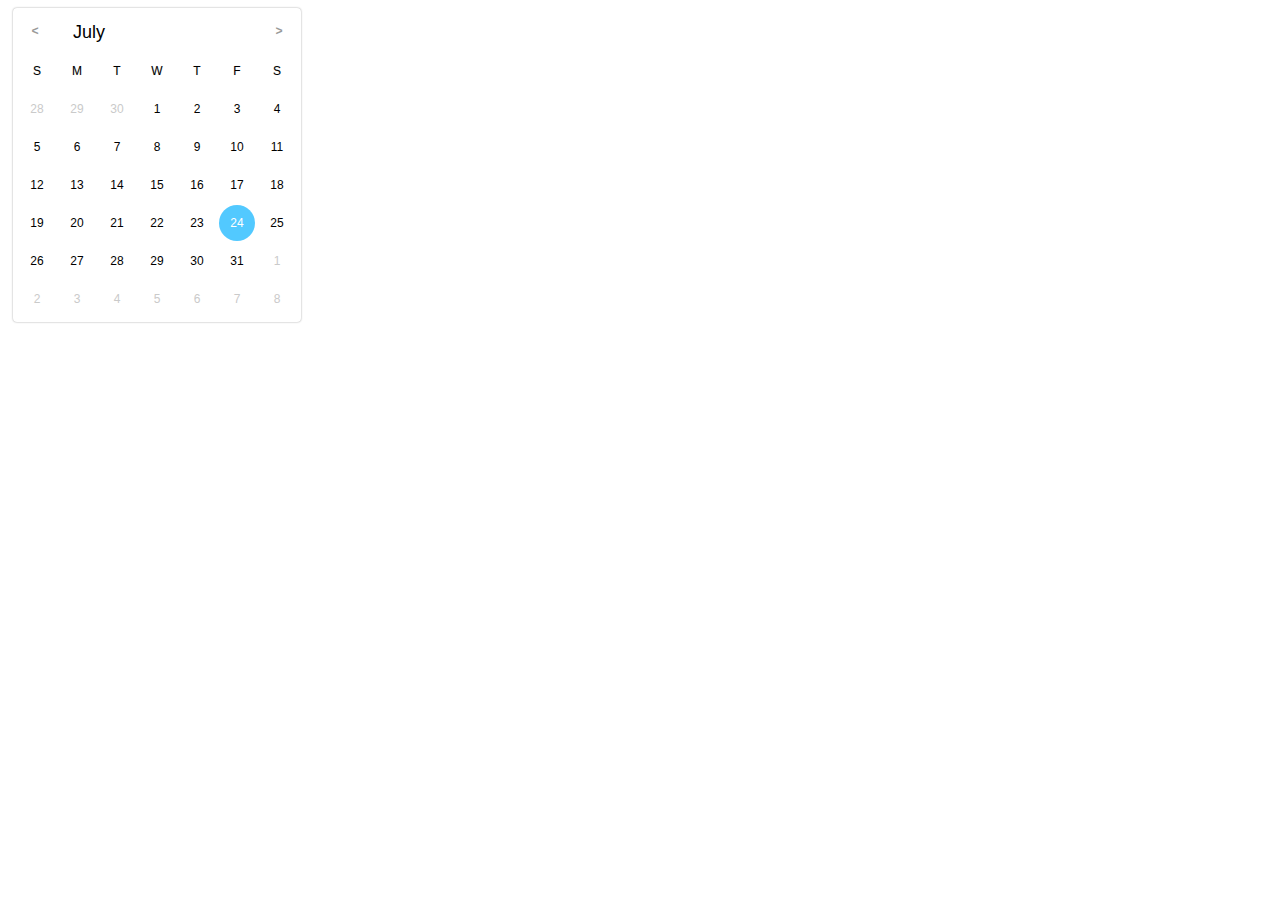
<file: index.html>
<!DOCTYPE html>
<html>
<head>
    <!-- jsCalendar style -->
<link rel="stylesheet" type="text/css" href="jsCalendar.css">
<!-- jsCalendar script -->
<script type="text/javascript" src="jsCalendar.js"></script>
</head>
<!-- https://hepfcalendar.github.io/
 -->
<body>

<!-- my calendar -->
<div class="auto-jsCalendar"></div>
</body>
</html>
</file>
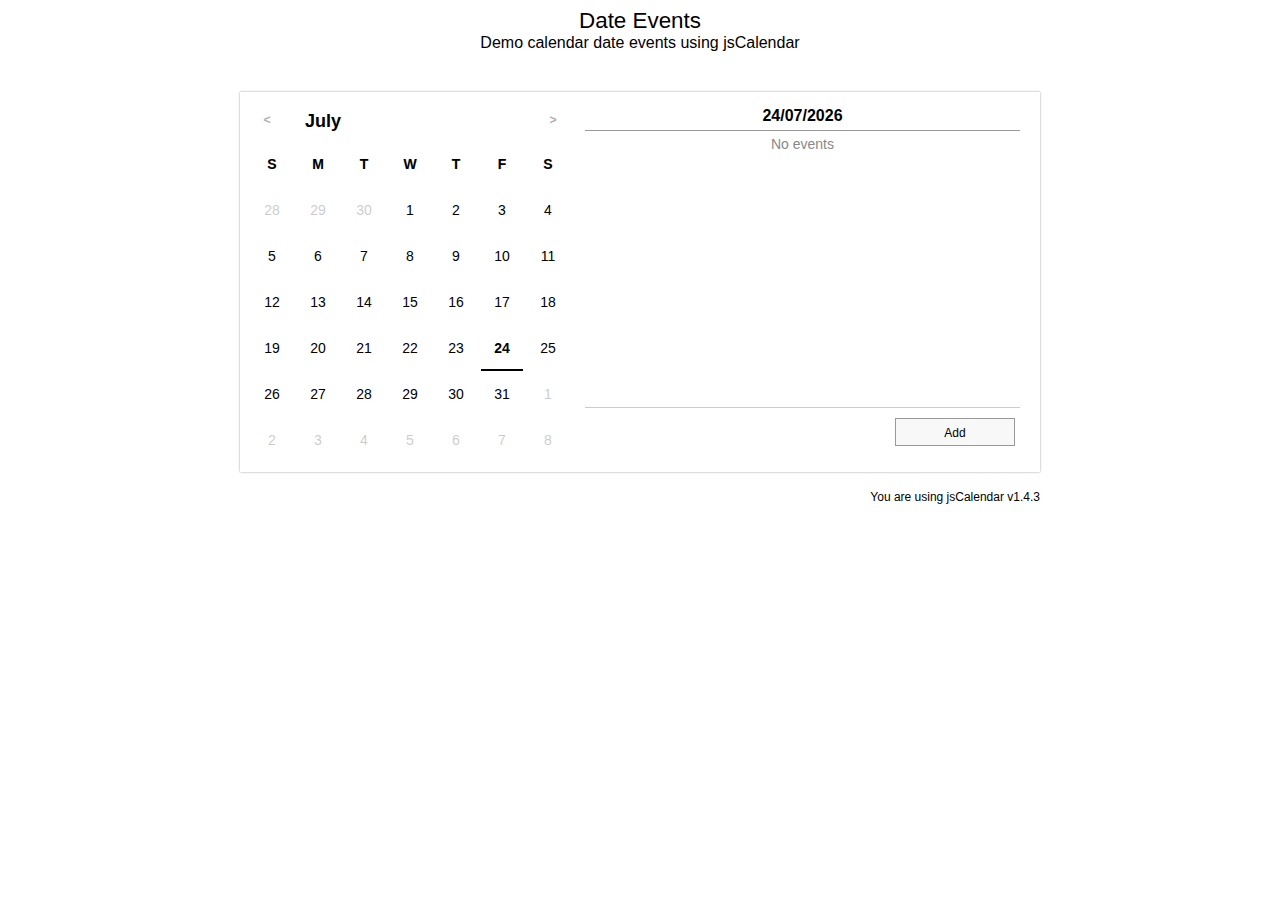
<file: jsCalendar_v1.4.3/demos/date events.html>
<!DOCTYPE html>
<html lang="en">
	<head>
		<meta charset="utf-8">
		<title>jsCalendar Demo</title>
		<meta name="description" content="jsCalendar demo - date events">
		<meta name="author" content="GramThanos">

		<!-- jsCalendar -->
		<link rel="stylesheet" type="text/css" href="../source/jsCalendar.css">
		<link rel="stylesheet" type="text/css" href="../themes/jsCalendar.clean.css">
		<script type="text/javascript" src="../source/jsCalendar.js"></script>

		<!--[if lt IE 9]>
			<script src="https://cdnjs.cloudflare.com/ajax/libs/html5shiv/3.7.3/html5shiv.js"></script>
		<![endif]-->
		
		<!-- Demo Style -->
		<style>
			html, body {
				font-family: "Century Gothic", CenturyGothic, AppleGothic, sans-serif;
			}
			.description {
				text-align: center;
				padding-bottom: 40px;
			}
			.jsCalendar.clean-theme tbody td.jsCalendar-previous, .jsCalendar.clean-theme tbody td.jsCalendar-next {
				color: #000;
				opacity: 0.2;
			}
			#wrapper {
				margin: 0 auto;
				width: 800px;
				box-shadow: 0px 0px 2px rgba(0, 0, 0, 0.4);
			}
			#wrapper .jsCalendar table {
				box-shadow: none;
			}
			.clear {
				clear: both;
			}
			#events-calendar {
				float: left;
			}
			#events {
				float: left;
				width: 435px;
				margin: 10px 20px 10px 5px;
			}
			#events .title {
				padding: 5px 0px;
				text-align: center;
				font-weight: bold;
				border-bottom: 1px solid rgba(0, 0, 0, 0.4);
			}
			#events .subtitle {
				padding: 5px 0px;
				font-size: 14px;
				text-align: center;
				color: #888;
			}
			#events .list {
				height: 250px;
				overflow-y: auto;
				border-bottom: 1px solid rgba(0, 0, 0, 0.2);
			}
			#events .list .event-item {
				line-height: 24px;
				min-height: 24px;
				padding: 2px 5px;
				border-top: 1px solid rgba(0, 0, 0, 0.2);
			}
			#events .list .event-item .close {
				font-family: Tahoma, Geneva, sans-serif;
				font-weight: bold;
				font-size: 12px;
				color: #000;
				border-radius: 8px;
				height: 14px;
				width: 14px;
				line-height: 12px;
				text-align: center;
				float: right;
				border: 1px solid rgba(0, 0, 0, 0.5);
				padding: 0px;
				margin: 5px;
				display: block;
				overflow: hidden;
				background: #F44336;
				cursor: pointer;
			}
			#events .action {
				text-align: right;
			}
			#events .action input {
				padding: 0px 5px;
				font-size: 12px;
				margin: 10px 5px;
				border: 1px solid #999999;
				height: 28px;
				line-height: 28px;
				width: 120px;
				background: #f8f8f8;
				color: black;
				cursor: pointer;
				transition: all 0.2s;
			}
			#events .action input:hover {
				background: #eee;
				border: 1px solid #000;
				box-shadow: 0px 0px 3px rgba(0, 0, 0, 0.2);
			}
			.version {
				font-size: 12px;
				width: 800px;
				margin: 0 auto;
				text-align: right;
			}
		</style>
	</head>
	<body>
		<div class="description">
			<div style="font-size: 1.4em;">Date Events</div>
			<div>Demo calendar date events using jsCalendar</div>
		</div>

		<!-- Wrapper -->
		<div id="wrapper">
			<!-- Calendar element -->
			<div id="events-calendar"></div>
			<!-- Events -->
			<div id="events"></div>
			<!-- Clear -->
			<div class="clear"></div>
		</div>
		<div class="clear"></div>
		
		<!-- Create the calendar -->
		<script type="text/javascript">
			// Get elements
			var elements = {
				// Calendar element
				calendar : document.getElementById("events-calendar"),
				// Input element
				events : document.getElementById("events")
			}

			// Create the calendar
			elements.calendar.className = "clean-theme";
			var calendar = jsCalendar.new(elements.calendar);

			// Create events elements
			elements.title = document.createElement("div");
			elements.title.className = "title";
			elements.events.appendChild(elements.title);
			elements.subtitle = document.createElement("div");
			elements.subtitle.className = "subtitle";
			elements.events.appendChild(elements.subtitle);
			elements.list = document.createElement("div");
			elements.list.className = "list";
			elements.events.appendChild(elements.list);
			elements.actions = document.createElement("div");
			elements.actions.className = "action";
			elements.events.appendChild(elements.actions);
			elements.addButton = document.createElement("input");
			elements.addButton.type = "button";
			elements.addButton.value = "Add";
			elements.actions.appendChild(elements.addButton);

			var events = {};
			var date_format = "DD/MM/YYYY";
			var current = null;

			var showEvents = function(date){
				// Date string
				var id = jsCalendar.tools.dateToString(date, date_format, "en");
				// Set date
				current = new Date(date.getTime());
				// Set title
				elements.title.textContent = id;
				// Clear old events
				elements.list.innerHTML = "";
				// Add events on list
				if (events.hasOwnProperty(id) && events[id].length) {
					// Number of events
					elements.subtitle.textContent = events[id].length + " " + ((events[id].length > 1) ? "events" : "event");

					var div;
					var close;
					// For each event
					for (var i = 0; i < events[id].length; i++) {
						div = document.createElement("div");
						div.className = "event-item";
						div.textContent = (i + 1) + ". " + events[id][i].name;
						elements.list.appendChild(div);
						close = document.createElement("div");
						close.className = "close";
						close.textContent = "×";
						div.appendChild(close);
						close.addEventListener("click", (function (date, index) {
							return function () {
								removeEvent(date, index);
							}
						})(date, i), false);
					}
				} else {
					elements.subtitle.textContent = "No events";
				}
			};

			var removeEvent = function (date, index) {
				// Date string
				var id = jsCalendar.tools.dateToString(date, date_format, "en");

				// If no events return
				if (!events.hasOwnProperty(id)) {
					return;
				}
				// If not found
				if (events[id].length <= index) {
					return;
				}

				// Remove event
				events[id].splice(index, 1);

				// Refresh events
				showEvents(current);

				// If no events uncheck date
				if (events[id].length === 0) {
					calendar.unselect(date);
				}
			}

			// Show current date events
			showEvents(new Date());

			// Add events
			calendar.onDateClick(function(event, date){
				// Update calendar date
				calendar.set(date);
				// Show events
				showEvents(date);
			});

			elements.addButton.addEventListener("click", function(){
				// Get event name
				var names = ["John", "Bob", "Anna", "George", "Harry", "Jack", "Alexander"];
				var name = prompt(
					"Event info",
					names[Math. floor(Math.random() * names.length)] + "'s birthday."
				);

				//Return on cancel
				if (name === null || name === "") {
					return;
				}

				// Date string
				var id = jsCalendar.tools.dateToString(current, date_format, "en");

				// If no events, create list
				if (!events.hasOwnProperty(id)) {
					// Select date
					calendar.select(current);
					// Create list
					events[id] = [];
				}

				// Add event
				events[id].push({name : name});

				// Refresh events
				showEvents(current);
			}, false);
		</script>
		
		<br>
		<div class="version">
			You are using jsCalendar <script type="text/javascript">document.writeln(jsCalendar.version);</script>
		</div>
	</body>
</html>
</file>
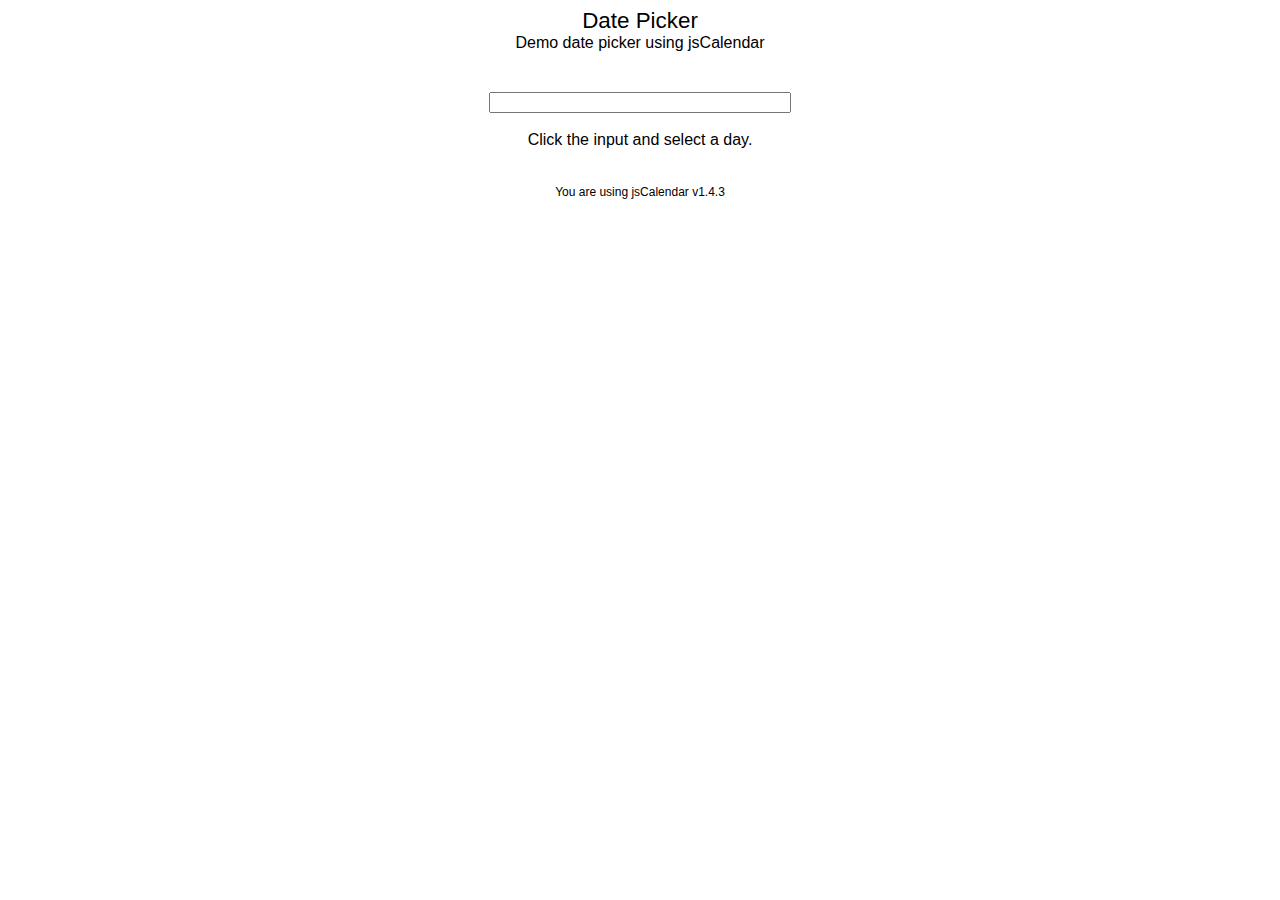
<file: jsCalendar_v1.4.3/demos/date picker.html>
<!DOCTYPE html>
<html lang="en">
	<head>
		<meta charset="utf-8">
		<title>jsCalendar Demo</title>
		<meta name="description" content="jsCalendar demo - date picker">
		<meta name="author" content="GramThanos">

		<!-- jsCalendar -->
		<link rel="stylesheet" type="text/css" href="../source/jsCalendar.css">
		<script type="text/javascript" src="../source/jsCalendar.js"></script>

		<!--[if lt IE 9]>
			<script src="https://cdnjs.cloudflare.com/ajax/libs/html5shiv/3.7.3/html5shiv.js"></script>
		<![endif]-->
		
		<!-- Demo Style -->
		<style>
			html, body {
				font-family: "Century Gothic", CenturyGothic, AppleGothic, sans-serif;
				text-align: center;
			}
			.description {
				padding-bottom: 40px;
			}
			.version {
				font-size:12px;
			}
		</style>
	</head>
	<body>
		<div class="description">
			<div style="font-size: 1.4em;">Date Picker</div>
			<div>Demo date picker using jsCalendar</div>
		</div>

		<!-- Date picker element -->
		<input id="date-input" type="text" value="" style="width: 294px;"/>
		<!-- Calendar element -->
		<div id="date-picker-calendar" style="display:none;"></div>
		
		<br><br>
		Click the input and select a day.

		<!-- Create the calendar -->
		<script type="text/javascript">
			// Get elements
			var elements = {
				// Input element
				input : document.getElementById("date-input"),
				// Calendar element
				calendar : document.getElementById("date-picker-calendar"),
				// Close btn
				close : document.createElement('div')
			}
			
			// Hide calendar element
			elements.calendar.style.display = "none";
			elements.calendar.style.position = "absolute";

			// Create the calendar
			var calendar = jsCalendar.new(elements.calendar);

			// Add close button
			elements.close.textContent = "×";
			elements.close.style.position = "absolute";
			elements.close.style.top = "-2px";
			elements.close.style.right = "-2px";
			elements.close.style.height = "24px";
			elements.close.style.width = "24px";
			elements.close.style.textAlign = "center";
			elements.close.style.lineHeight = "24px";
			elements.close.style.backgroundColor = "#F44336";
			elements.close.style.borderRadius = "12px";
			elements.close.style.boxShadow = "0px 0px 2px #000000";
			elements.close.style.cursor = "pointer";
			elements.calendar.appendChild(elements.close);

			// Add events
			calendar.onDateClick(function(event, date){
				// Set input date
				elements.input.value = jsCalendar.tools.dateToString(date, "DD/MM/YYYY", "en");
				// Update calendar date
				calendar.set(date);
				// Hide calendar
				elements.calendar.style.display = "none";
			});

			// Open calendar
			elements.input.addEventListener("focus", function(){
				elements.calendar.style.top = elements.input.offsetTop + elements.input.offsetHeight + "px";
				elements.calendar.style.left = elements.input.offsetLeft + "px";
				elements.calendar.style.display = "block";
			}, true);
			// Close calendar
			elements.input.addEventListener("change", function(){
				elements.calendar.style.display = "none";
			}, true);
			elements.close.addEventListener("click", function(){
				elements.calendar.style.display = "none";
			}, true);
		</script>
		
		<br><br><br>
		<div class="version">
			You are using jsCalendar <script type="text/javascript">document.writeln(jsCalendar.version);</script>
		</div>
	</body>
</html>
</file>
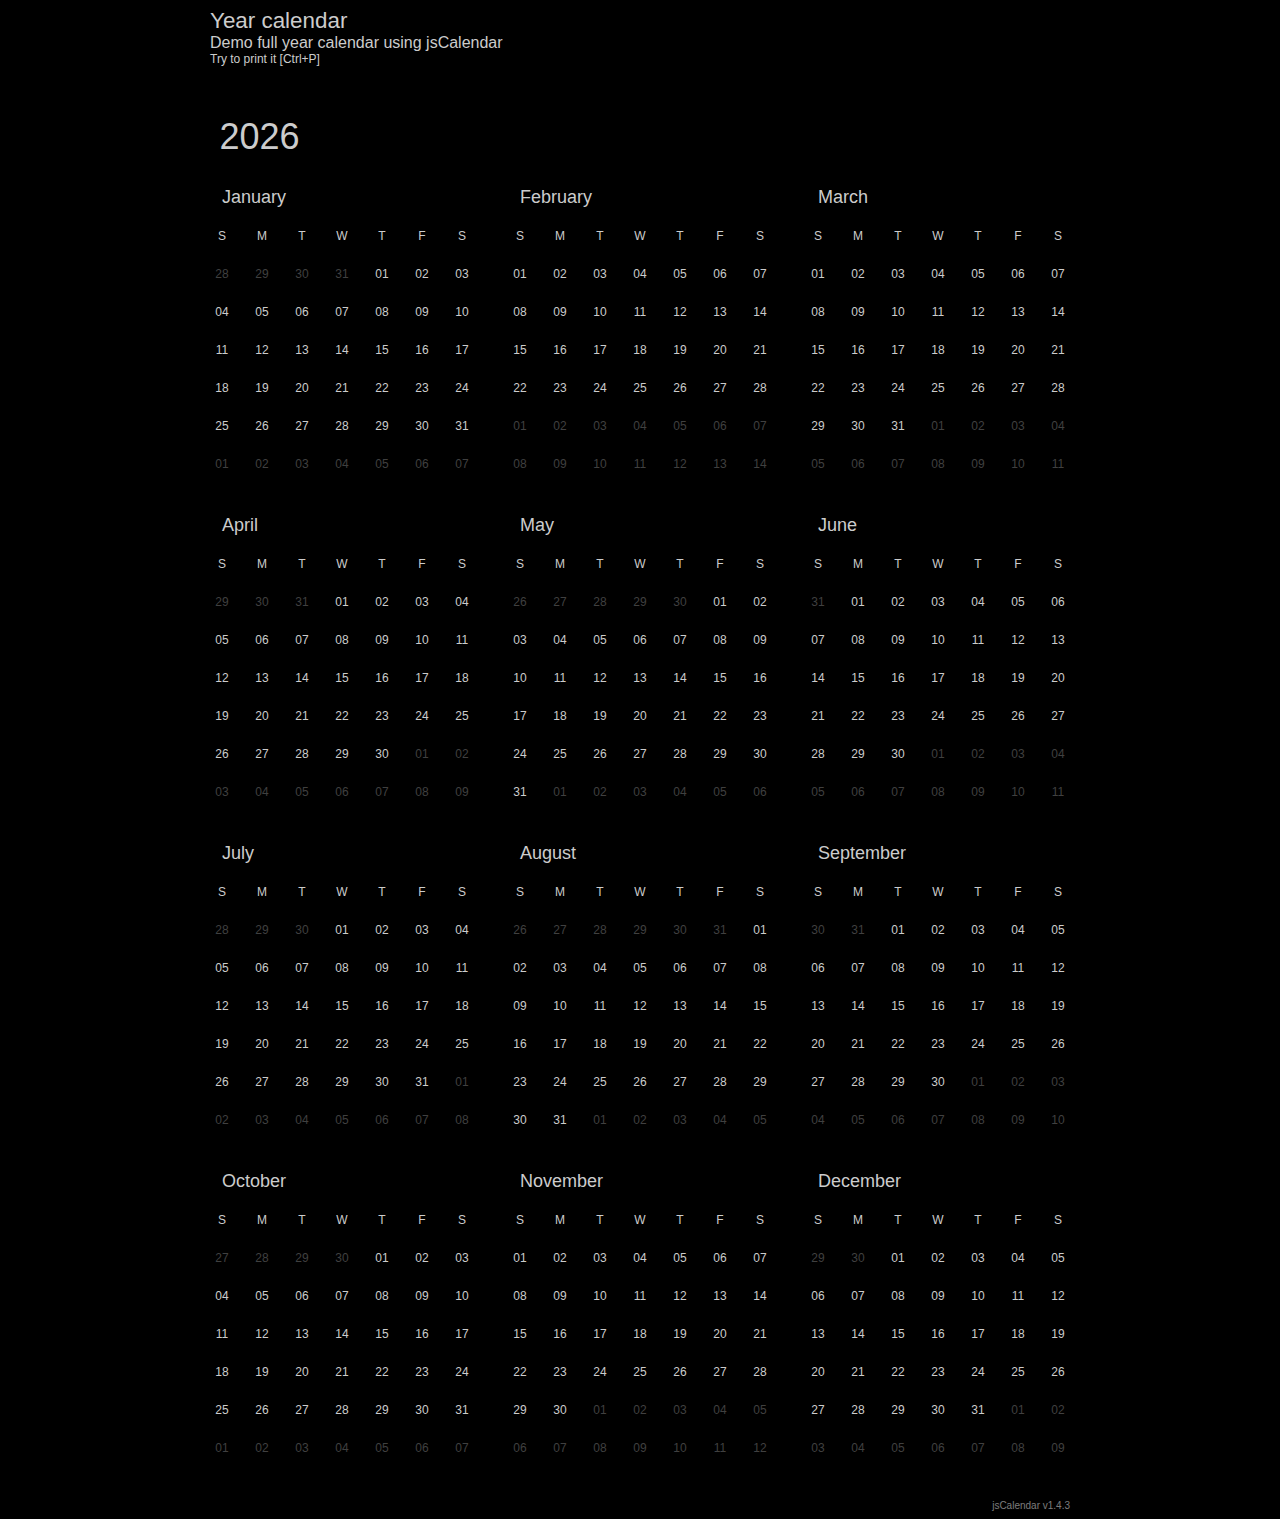
<file: jsCalendar_v1.4.3/demos/year calendar dark.html>
<!DOCTYPE html>
<html lang="en">
	<head>
		<meta charset="utf-8">
		<title>jsCalendar Demo</title>
		<meta name="description" content="jsCalendar demo - year calendar">
		<meta name="author" content="GramThanos">

		<!-- jsCalendar -->
		<link rel="stylesheet" type="text/css" href="../source/jsCalendar.css">
		<link rel="stylesheet" type="text/css" href="../themes/jsCalendar.darkseries.css">
		<script type="text/javascript" src="../source/jsCalendar.js"></script>

		<!--[if lt IE 9]>
			<script src="https://cdnjs.cloudflare.com/ajax/libs/html5shiv/3.7.3/html5shiv.js"></script>
		<![endif]-->
		
		<!-- Demo Style -->
		<style>
			html, body {
				font-family: Tahoma, Geneva, sans-serif;
				background-color: #000000;
				color: #cccccc;
			}
			.description {
				padding-bottom: 40px;
				text-align: left;
				width: 860px;
				margin: 0 auto;
			}
			#year-calendar {
				width: 905px;
				text-align: center;
				margin: 0 auto;
				box-shadow: none;
			}
			#year-calendar .year-title {
				padding: 10px 32px;
				font-size: 36px;
				text-align: left;
			}
			#year-calendar .jsCalendar {
				display : inline-block;
			}
			#year-calendar .jsCalendar table {
				box-shadow : none;
			}
			#year-calendar .jsCalendar-previous,
			#year-calendar .jsCalendar-next {
				opacity : 0.8;
			}
			.version {
				font-size: 10px;
				opacity: 0.6;
				text-align: right;
				width: 860px;
				margin: 0 auto;
				padding-top: 20px;
			}
			@media print {
				html, body {
					width: 100%;
					height: 100%;
				}
				body {
					zoom: 70%;
					color: #000000;
					background-color: #ffffff;
				}
				.description {
					display: none;
				}
				#year-calendar .jsCalendar.black-theme table {
					color: #000000;
				}
				#year-calendar .jsCalendar-previous,
				#year-calendar .jsCalendar-next {
					opacity : 0.4;
				}
				@page {
					size: A4 Portrait;
					max-height: 100%;
					max-width: 100%;
				}
			}
		</style>
	</head>
	<body>
		<div class="description">
			<div style="font-size: 1.4em;">Year calendar</div>
			<div>Demo full year calendar using jsCalendar</div>
			<div style="font-size: 0.75em;">Try to print it [Ctrl+P]</div>
		</div>

		<!-- Full Calendar wrapper -->
		<div id="year-calendar"></div>

		<!-- Create the calendar -->
		<script type="text/javascript">
			// Get element
			var wrapper = document.getElementById("year-calendar");

			// Variables
			var date = new Date();
			var year = date.getYear() + 1900;
			var div;

			// Create title
			div = document.createElement("div");
			div.className = "year-title";
			div.textContent = year;
			wrapper.appendChild(div);

			// Create calendars
			var calendars = [];
			for (var i = 0; i < 12; i++) {
				// Create element
				div = document.createElement("div");
				div.className = "black-theme";
				wrapper.appendChild(div);
				// Create month calender (we set the date to 0)
				calendars.push(
					jsCalendar.new(div, 0, {
						zeroFill : true,
						navigator : false
					})
				);
				calendars[i].goto("01-" + ((i + 1 < 10) ? "0" : "") + (i + 1) + "-" + year);
			}
		</script>
		
		<div class="version">
			jsCalendar <script type="text/javascript">document.writeln(jsCalendar.version);</script>
		</div>
	</body>
</html>
</file>
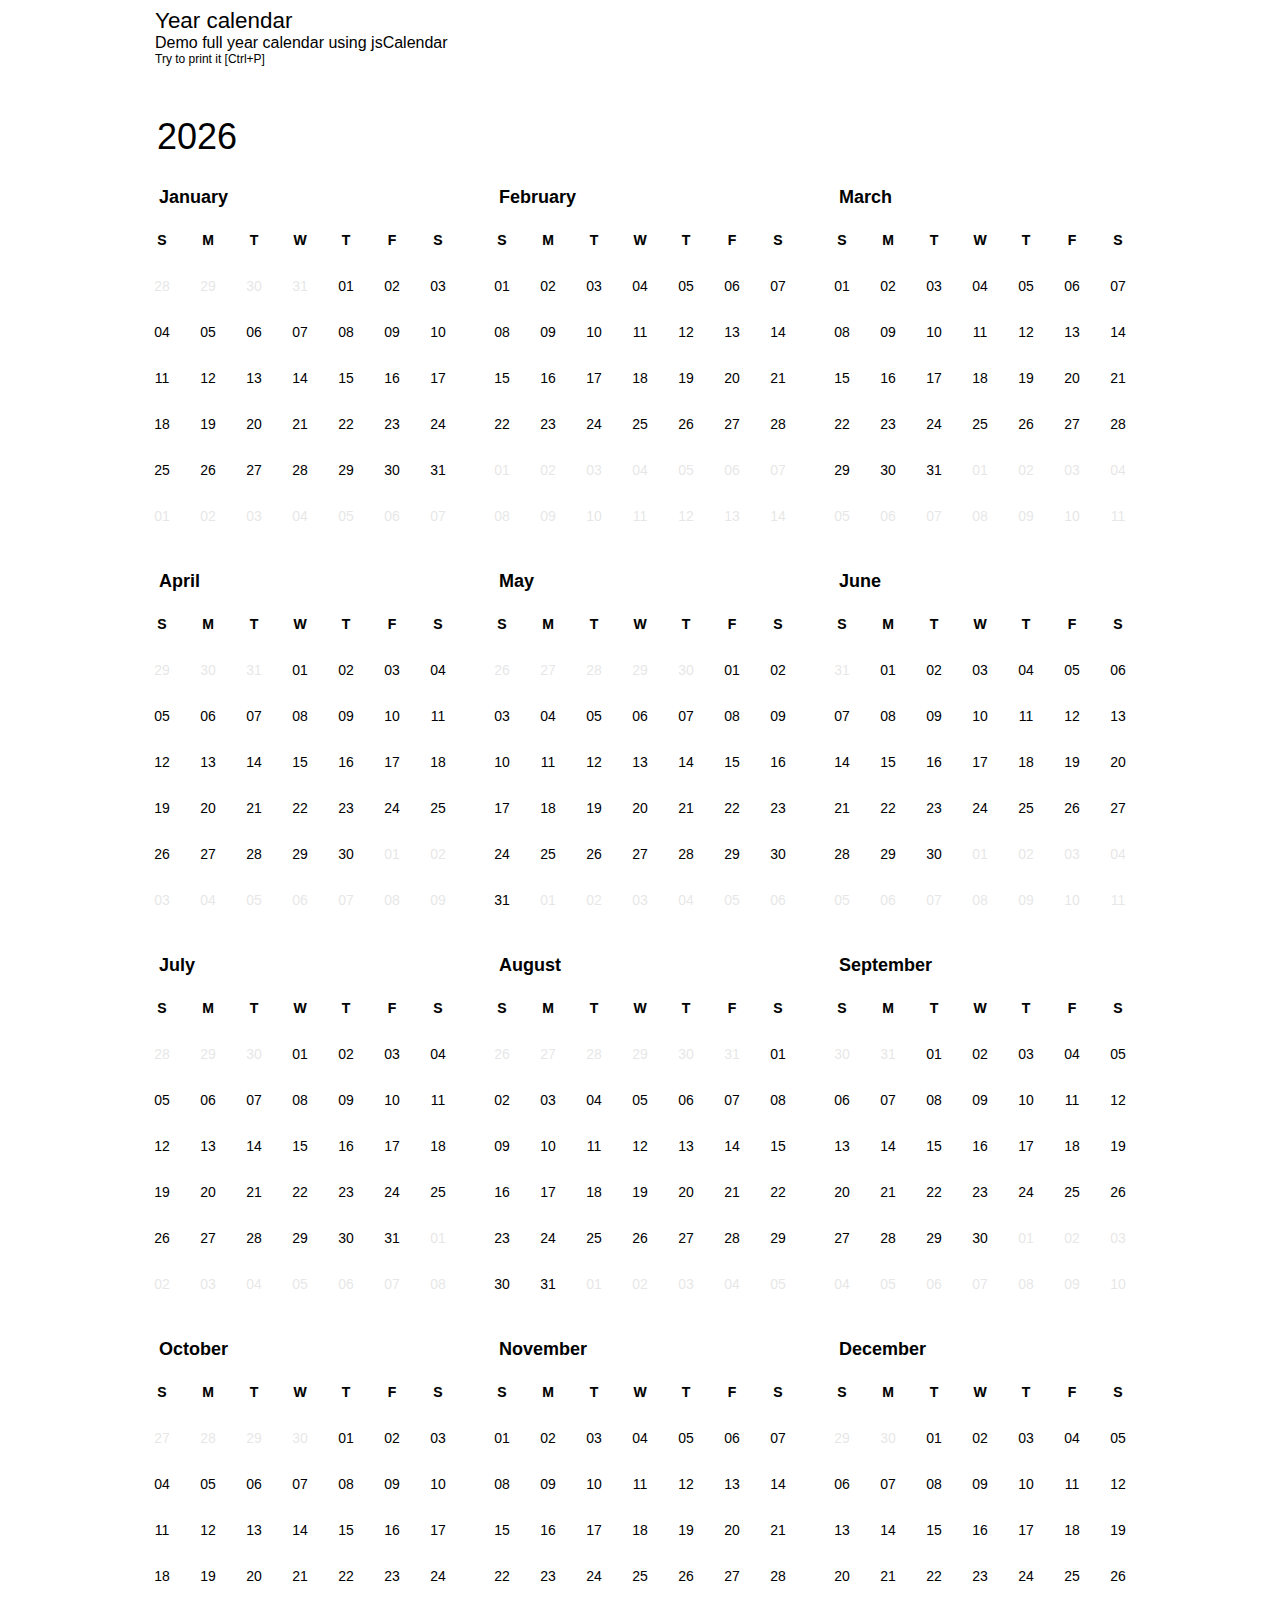
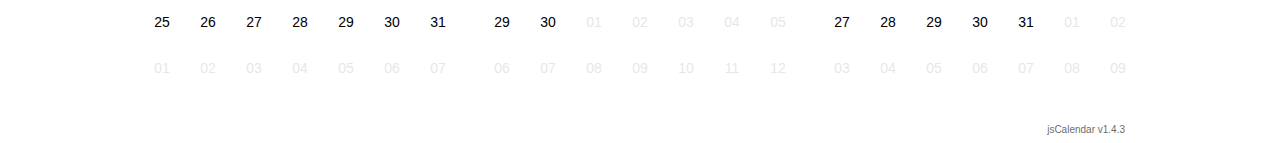
<file: jsCalendar_v1.4.3/demos/year calendar.html>
<!DOCTYPE html>
<html lang="en">
	<head>
		<meta charset="UTF-8">
		<meta name="viewport" content="width=device-width,maximum-scale=1.0">
		<title>jsCalendar Demo</title>
		<meta name="description" content="jsCalendar demo - year calendar">
		<meta name="author" content="GramThanos">

		<!-- jsCalendar -->
		<link rel="stylesheet" type="text/css" href="../source/jsCalendar.css">
		<link rel="stylesheet" type="text/css" href="../themes/jsCalendar.clean.css">
		<script type="text/javascript" src="../source/jsCalendar.js"></script>

		<!--[if lt IE 9]>
			<script src="https://cdnjs.cloudflare.com/ajax/libs/html5shiv/3.7.3/html5shiv.js"></script>
		<![endif]-->
		
		<!-- Demo Style -->
		<style>
			html, body {
				font-family: "Century Gothic", CenturyGothic, AppleGothic, sans-serif;
			}
			.description {
				padding-bottom: 40px;
				text-align: left;
				width: 970px;
				margin: 0 auto;
			}
			#year-calendar {
				width: 1030px;
				text-align: center;
				margin: 0 auto;
			}
			#year-calendar .year-title {
				padding: 10px 32px;
				font-size: 36px;
				text-align: left;
			}
			#year-calendar .jsCalendar {
				display : inline-block;
			}
			#year-calendar .jsCalendar-previous,
			#year-calendar .jsCalendar-next {
				opacity: 0.2;
				color: #888888;
			}
			.version {
				font-size: 10px;
				opacity: 0.6;
				text-align: right;
				width: 970px;
				margin: 0 auto;
				padding-top: 20px;
			}
			@media print {
				html, body {
					width: 100%;
					height: 100%;
				}
				body {
					zoom: 62%;
				}
				.description {
					display: none;
				}
				@page {
					size: A4 Portrait;
					max-height: 100%;
					max-width: 100%;
				}
			}
		</style>
	</head>
	<body>
		<div class="description">
			<div style="font-size: 1.4em;">Year calendar</div>
			<div>Demo full year calendar using jsCalendar</div>
			<div style="font-size: 0.75em;">Try to print it [Ctrl+P]</div>
		</div>

		<!-- Full Calendar wrapper -->
		<div id="year-calendar"></div>

		<!-- Create the calendar -->
		<script type="text/javascript">
			// Get element
			var wrapper = document.getElementById("year-calendar");

			// Variables
			var date = new Date();
			var year = date.getYear() + 1900;
			var div;

			// Create title
			div = document.createElement("div");
			div.className = "year-title";
			div.textContent = year;
			wrapper.appendChild(div);

			// Create calendars
			var calendars = [];
			for (var i = 0; i < 12; i++) {
				// Create element
				div = document.createElement("div");
				div.className = "clean-theme";
				wrapper.appendChild(div);
				// Create month calender (we set the date to 0)
				calendars.push(
					jsCalendar.new(div, 0, {
						zeroFill : true,
						navigator : false
					})
				);
				calendars[i].goto("01-" + ((i + 1 < 10) ? "0" : "") + (i + 1) + "-" + year);
			}
		</script>
		
		<div class="version">
			jsCalendar <script type="text/javascript">document.writeln(jsCalendar.version);</script>
		</div>
	</body>
</html>
</file>
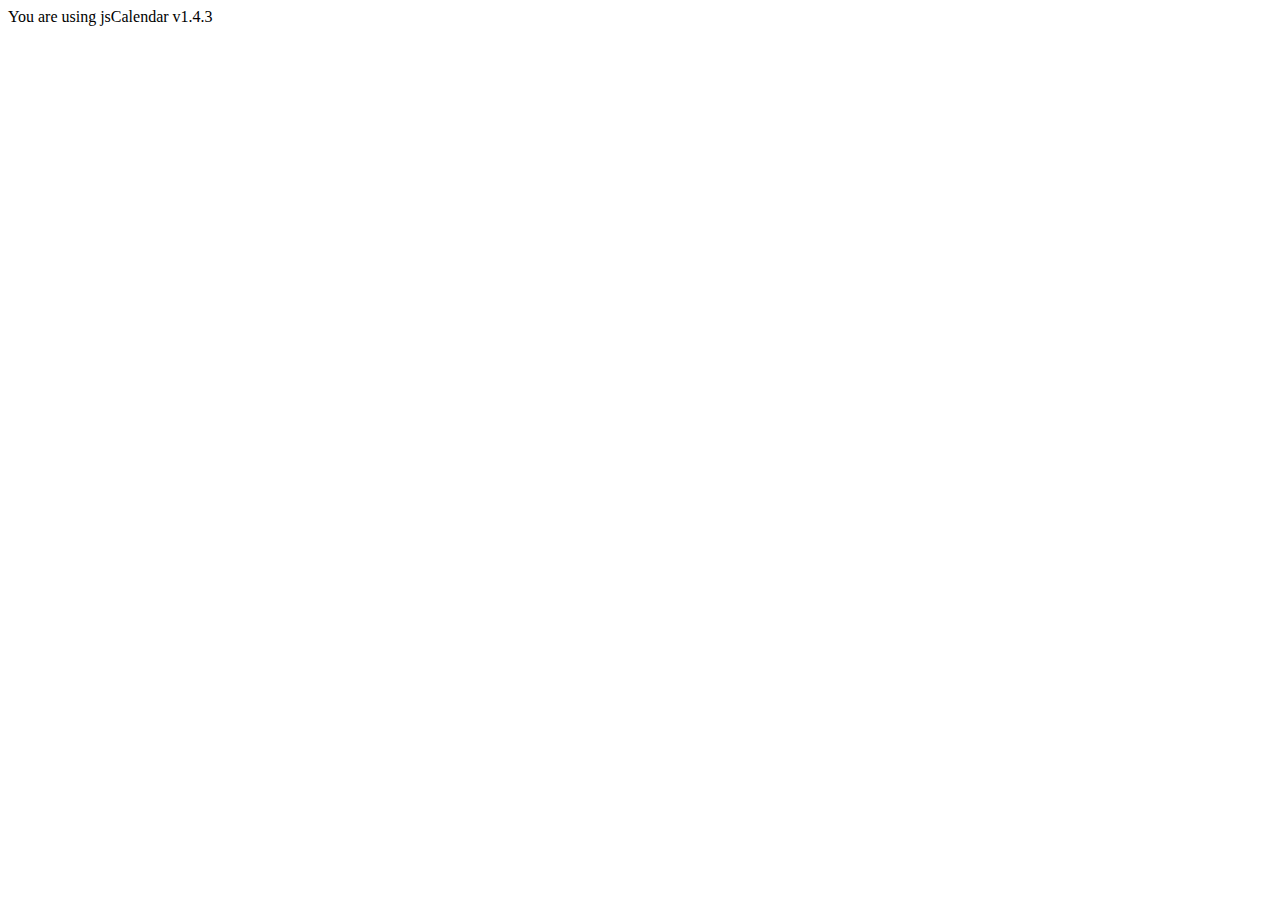
<file: jsCalendar_v1.4.3/examples/attribute version.html>
<!DOCTYPE html>
<html lang="en">
	<head>
		<meta charset="utf-8">
		<title>jsCalendar</title>
		<meta name="description" content="jsCalendar example">
		<meta name="author" content="GramThanos">

		<!-- jsCalendar -->
		<script type="text/javascript" src="../source/jsCalendar.js"></script>
		<link rel="stylesheet" type="text/css" href="../source/jsCalendar.css">

		<!--[if lt IE 9]>
			<script src="https://cdnjs.cloudflare.com/ajax/libs/html5shiv/3.7.3/html5shiv.js"></script>
		<![endif]-->
	</head>
	<body>


		<!-- Print version -->
		You are using jsCalendar <span id="version"></span>
		<script type="text/javascript">
			document.getElementById("version").textContent = jsCalendar.version;
		</script>

		
	</body>
</html>
</file>
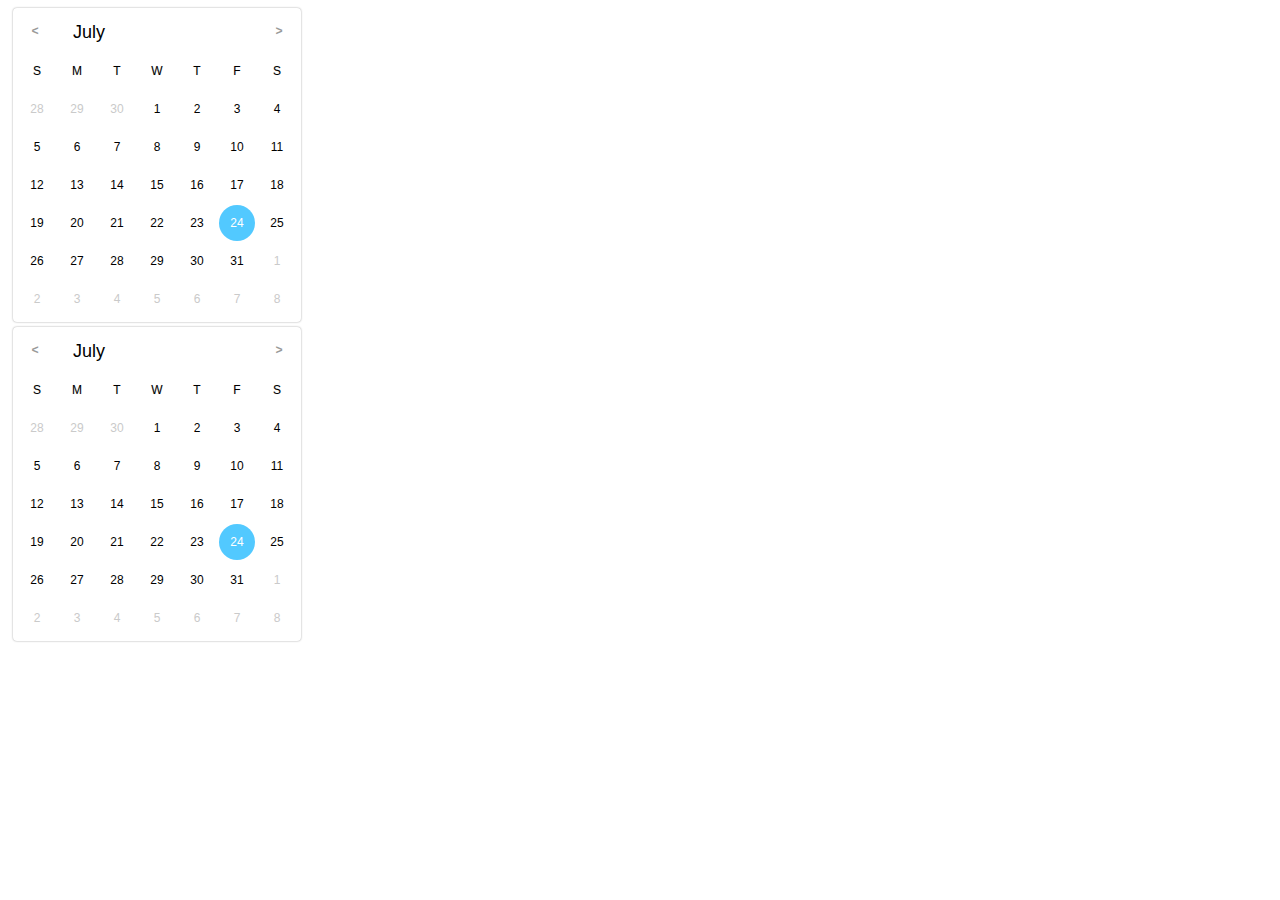
<file: jsCalendar_v1.4.3/examples/calendar creation with selectors.html>
<!DOCTYPE html>
<html lang="en">
	<head>
		<meta charset="utf-8">
		<title>jsCalendar</title>
		<meta name="description" content="jsCalendar example">
		<meta name="author" content="GramThanos">

		<!-- jsCalendar -->
		<link rel="stylesheet" type="text/css" href="../source/jsCalendar.css">
		<script type="text/javascript" src="../source/jsCalendar.js"></script>

		<!--[if lt IE 9]>
			<script src="https://cdnjs.cloudflare.com/ajax/libs/html5shiv/3.7.3/html5shiv.js"></script>
		<![endif]-->
	</head>
	<body>


		<!-- Calendar with id -->
		<div id="calendar-by-id"></div>
		<!-- Dynamic create it -->
		<script type="text/javascript">
			// Create calendar by id
			var calendar_by_id = jsCalendar.new("#calendar-by-id");
		</script>


		<!-- Calendar with class-name -->
		<div class="calendar-by-class-name"></div> <!-- This will be selected by class -->
		<div class="calendar-by-class-name"></div> <!-- This will be ignored -->
		<!-- Dynamic create it -->
		<script type="text/javascript">
			// Create calendar by class-name (ONLY THE FIRST!)
			var calendar_by_class = jsCalendar.new(".calendar-by-class-name");
		</script>


	</body>
</html>
</file>
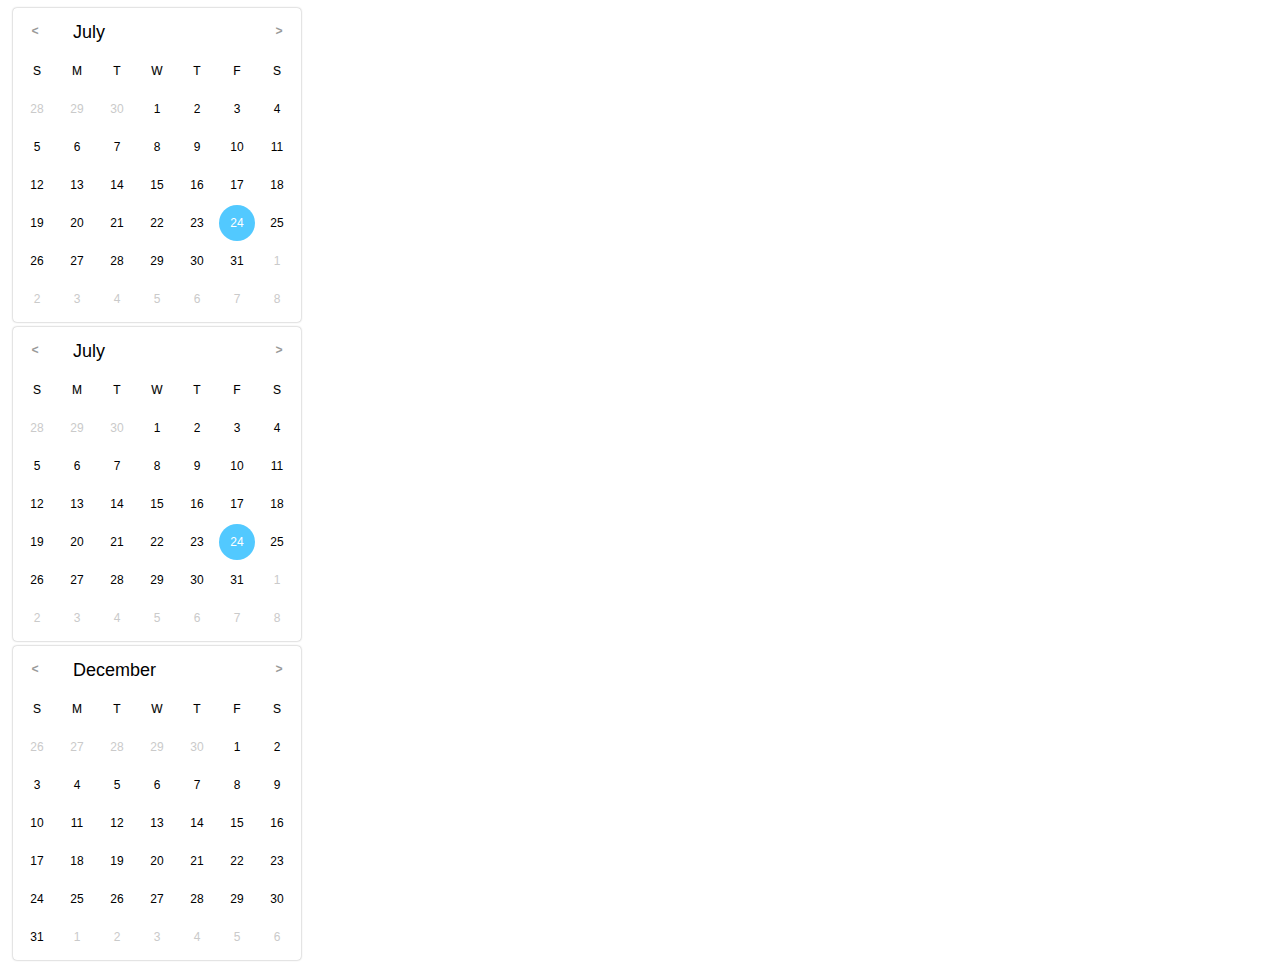
<file: jsCalendar_v1.4.3/examples/calendar creation.html>
<!DOCTYPE html>
<html lang="en">
	<head>
		<meta charset="utf-8">
		<title>jsCalendar</title>
		<meta name="description" content="jsCalendar example">
		<meta name="author" content="GramThanos">

		<!-- jsCalendar -->
		<link rel="stylesheet" type="text/css" href="../source/jsCalendar.css">
		<script type="text/javascript" src="../source/jsCalendar.js"></script>

		<!--[if lt IE 9]>
			<script src="https://cdnjs.cloudflare.com/ajax/libs/html5shiv/3.7.3/html5shiv.js"></script>
		<![endif]-->
	</head>
	<body>


		<!-- A calendar element -->
		<div id="my-calendar-1"></div>
		<!-- Dynamic create it -->
		<script type="text/javascript">
			// Get the element
			var element = document.getElementById("my-calendar-1");
			// Create the calendar
			var calendar_1 = jsCalendar.new(element);
		</script>


		<!-- Another calendar element -->
		<div id="my-calendar-2"></div>
		<!-- Dynamic create it -->
		<script type="text/javascript">
			// Create the calendar
			var calendar_2 = jsCalendar.new("#my-calendar-2");
		</script>


		<!-- Another calendar element -->
		<div id="my-calendar-3" class="auto-jsCalendar"></div>
		<!-- This calendar is automaticaly created on page load -->
		<script type="text/javascript">
			window.addEventListener('load', function(){
				// We can get its instance using it's id
				var calendar_3 = jsCalendar.get('#my-calendar-3');
				calendar_3.goto('01/12/2017');
			}, false);
		</script>


	</body>
</html>
</file>
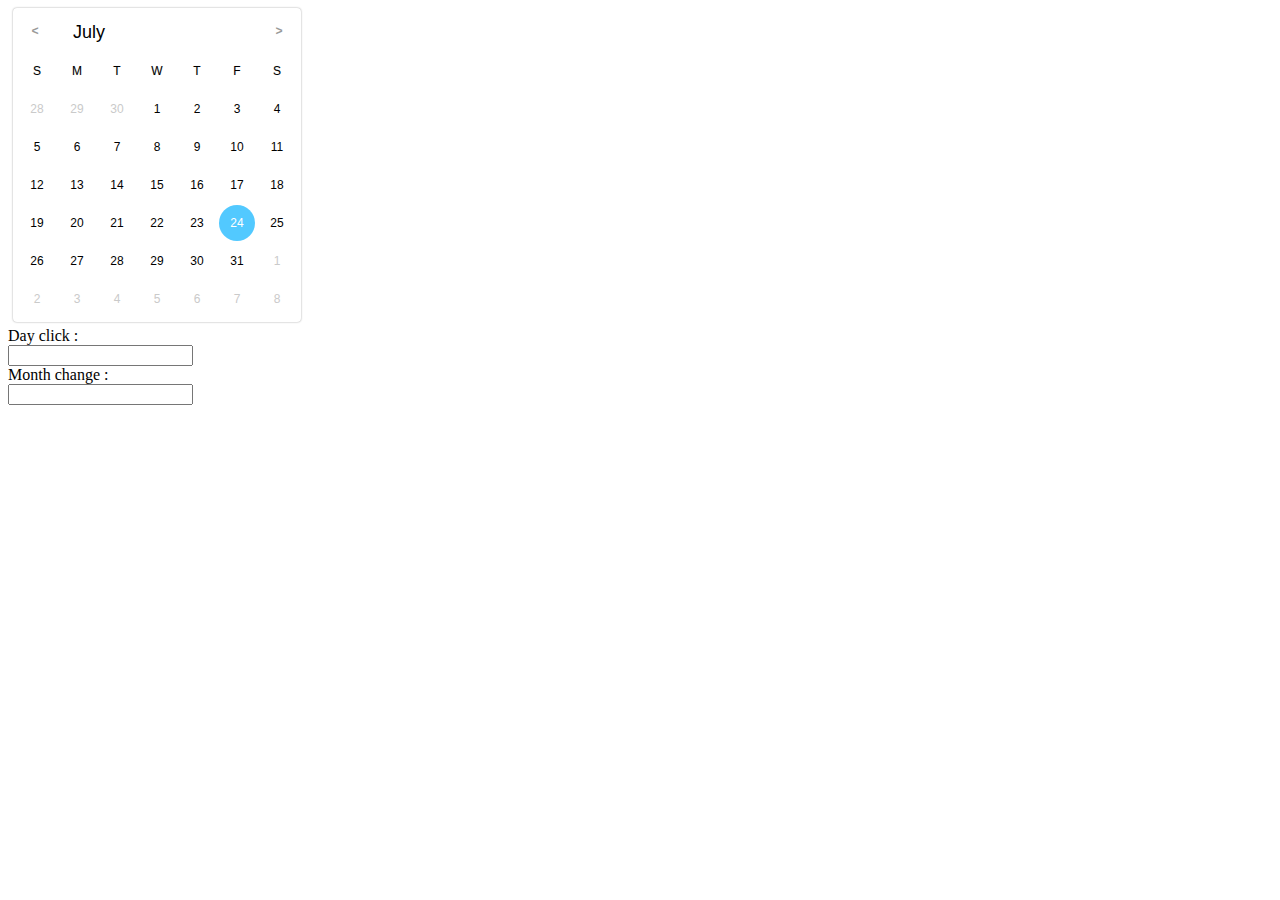
<file: jsCalendar_v1.4.3/examples/calendar events.html>
<!DOCTYPE html>
<html lang="en">
	<head>
		<meta charset="utf-8">
		<title>jsCalendar</title>
		<meta name="description" content="jsCalendar example">
		<meta name="author" content="GramThanos">

		<!-- jsCalendar -->
		<link rel="stylesheet" type="text/css" href="../source/jsCalendar.css">
		<script type="text/javascript" src="../source/jsCalendar.js"></script>

		<!--[if lt IE 9]>
			<script src="https://cdnjs.cloudflare.com/ajax/libs/html5shiv/3.7.3/html5shiv.js"></script>
		<![endif]-->
	</head>
	<body>


		<!-- My calendar element -->
		<div id="my-calendar"></div>

		<!-- Outputs -->
		Day click : <br>
		<input id="my-input-a"><br>
		Month change : <br>
		<input id="my-input-b"><br>

		<!-- Create the calendar -->
		<script type="text/javascript">
			// Create the calendar
			var calendar = jsCalendar.new("#my-calendar");

			// Get the inputs
			var print_date = document.getElementById("my-input-a");
			var print_month = document.getElementById("my-input-b");

			// When the user clicks on a date
			calendar.onDateClick(function(event, date){
				print_date.value = jsCalendar.tools.dateToString(date, 'DAY, DD MONTH YYYY', 'en');
			});

			// When a user change the month
			calendar.onMonthChange(function(event, date){
				print_month.value = jsCalendar.tools.dateToString(date, 'MONTH YYYY', 'en');
			});
		</script>


	</body>
</html>
</file>
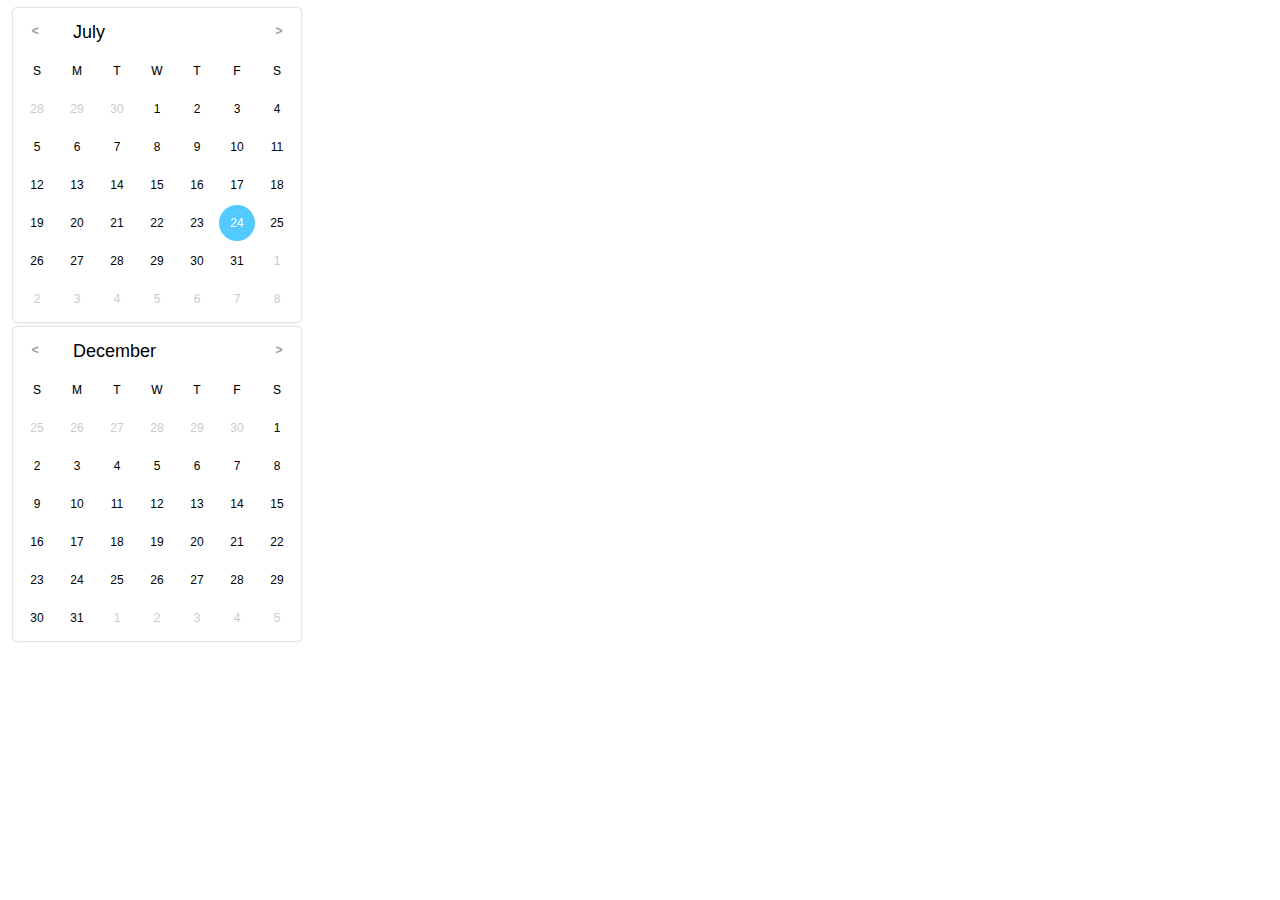
<file: jsCalendar_v1.4.3/examples/calendar object get set del.html>
<!DOCTYPE html>
<html lang="en">
	<head>
		<meta charset="utf-8">
		<title>jsCalendar</title>
		<meta name="description" content="jsCalendar example">
		<meta name="author" content="GramThanos">

		<!-- jsCalendar -->
		<link rel="stylesheet" type="text/css" href="../source/jsCalendar.css">
		<script type="text/javascript" src="../source/jsCalendar.js"></script>

		<!--[if lt IE 9]>
			<script src="https://cdnjs.cloudflare.com/ajax/libs/html5shiv/3.7.3/html5shiv.js"></script>
		<![endif]-->
	</head>
	<body>


		<!-- My calendar element -->
		<div class="auto-jsCalendar" id="awesome-calendar"></div>
		
		<!-- Get the calendar object through javascript -->
		<script type="text/javascript">
			// You have to wait the load event
			window.addEventListener('load', function() {
				// Get the calendar
				var calendar = jsCalendar.get('#awesome-calendar');
			}, false);
			// The jsCalendar creates the auto-jsCalendar onload,
			// so you have to wait for the event and this code must
			// be under the jsCalendar.js script tag
		</script>


		<!-- Calendar with id -->
		<div id="calendar-by-id"></div>
		<!-- Dynamic create it -->
		<script type="text/javascript">
			// Create calendar by id
			var calendar_2 = jsCalendar.new("#calendar-by-id");
			// Bind object to an id
			jsCalendar.set('<custom-id>', calendar_2);

			// Get a reference to the calendar object
			calendar_2_ref = jsCalendar.get('<custom-id>');
			calendar_2_ref.goto('01/12/2018');

			// Remove the binding
			jsCalendar.del('<custom-id>');
		</script>


	</body>
</html>
</file>
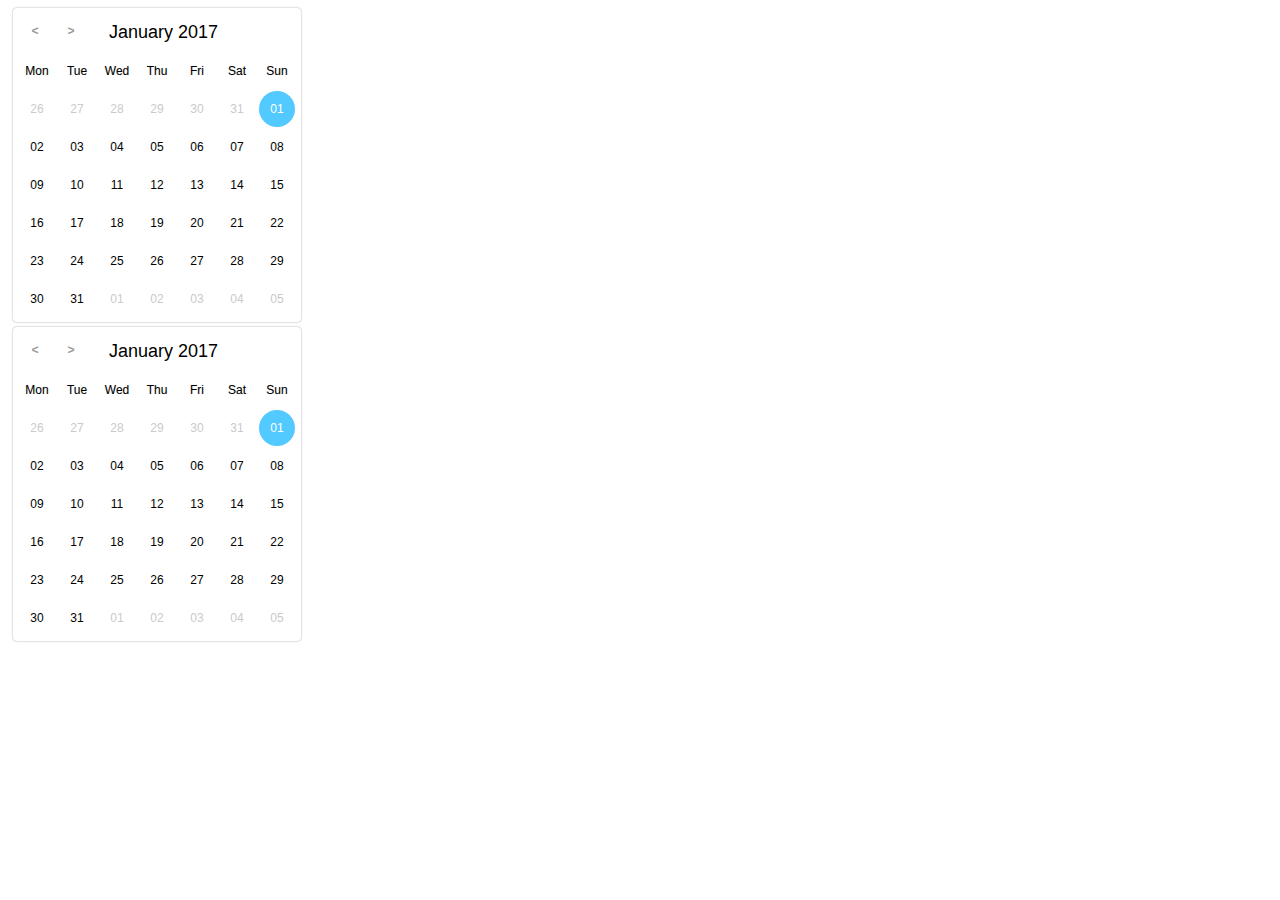
<file: jsCalendar_v1.4.3/examples/calendar options.html>
<!DOCTYPE html>
<html lang="en">
	<head>
		<meta charset="utf-8">
		<title>jsCalendar</title>
		<meta name="description" content="jsCalendar example">
		<meta name="author" content="GramThanos">

		<!-- jsCalendar -->
		<link rel="stylesheet" type="text/css" href="../source/jsCalendar.css">
		<script type="text/javascript" src="../source/jsCalendar.js"></script>

		<!--[if lt IE 9]>
			<script src="https://cdnjs.cloudflare.com/ajax/libs/html5shiv/3.7.3/html5shiv.js"></script>
		<![endif]-->
	</head>
	<body>


		<!-- My calendar element -->
		<div id="my-calendar"></div>
		<!-- Dynamic create it -->
		<script type="text/javascript">
			// Get the element
			var element = document.getElementById("my-calendar");
			// Create the calendar
			jsCalendar.new(element, "01/01/2017", {
				language : 'en',
				zeroFill : true,
				monthFormat : 'month YYYY',
				dayFormat : 'DDD',
				firstDayOfTheWeek : 2,
				navigator : true,
				navigatorPosition : 'left',
				min : '01/12/2016',
				max : '01/02/2017'
			});
		</script>


		<!-- My auto calendar element -->
		<div class="auto-jsCalendar"
			 data-date="01/01/2017"
			 data-language="en"
			 data-zero-fill="true"
			 data-month-format="month YYYY"
			 data-day-format="DDD"
			 data-first-day-of-the-week="2"
			 data-navigator="true"
			 data-navigator-position="left"
			 data-min="01/12/2016"
			 data-max="01/02/2017"></div>


	</body>
</html>
</file>
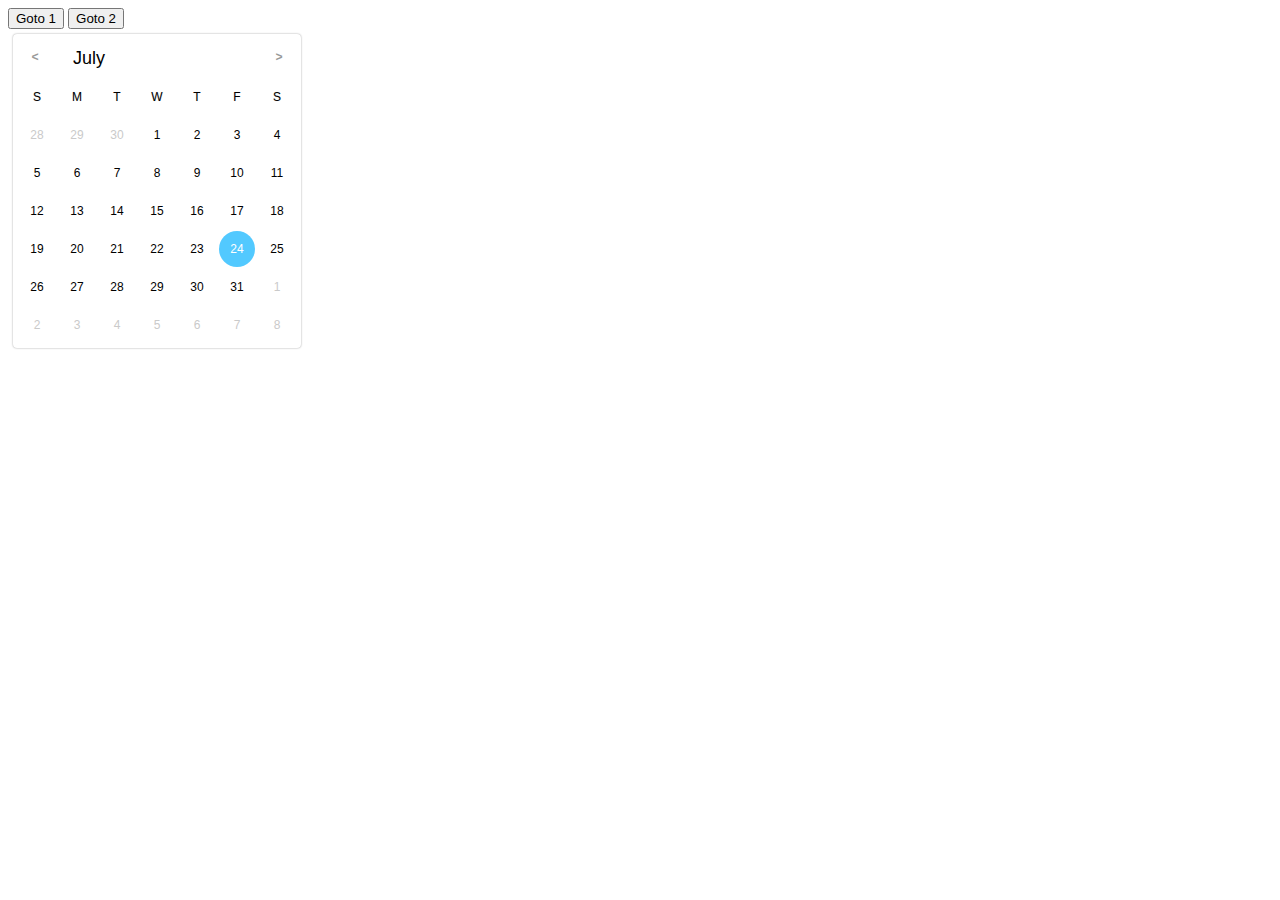
<file: jsCalendar_v1.4.3/examples/goto a date method.html>
<!DOCTYPE html>
<html lang="en">
	<head>
		<meta charset="utf-8">
		<title>jsCalendar</title>
		<meta name="description" content="jsCalendar example">
		<meta name="author" content="GramThanos">

		<!-- jsCalendar -->
		<link rel="stylesheet" type="text/css" href="../source/jsCalendar.css">
		<script type="text/javascript" src="../source/jsCalendar.js"></script>

		<!--[if lt IE 9]>
			<script src="https://cdnjs.cloudflare.com/ajax/libs/html5shiv/3.7.3/html5shiv.js"></script>
		<![endif]-->
	</head>
	<body>


		<!-- Buttons -->
		<button id="my-button-1">Goto 1</button>
		<button id="my-button-2">Goto 2</button>

		<!-- My calendar element -->
		<div id="my-calendar"></div>

		<!-- Create the calendar -->
		<script type="text/javascript">
			// Create the calendar
			var myCalendar = jsCalendar.new("#my-calendar");

			// Get the button
			var button_1 = document.getElementById("my-button-1");
			// Add a button event
			button_1.addEventListener("click", function(){
				// Goto a date
				myCalendar.goto("30/01/2017");
			}, false);

			// Get the button
			var button_2 = document.getElementById("my-button-2");
			// Add a button event
			button_2.addEventListener("click", function(){
				var date = new Date();
				// Goto a date
				myCalendar.goto(date);
			}, false);
		</script>


	</body>
</html>
</file>
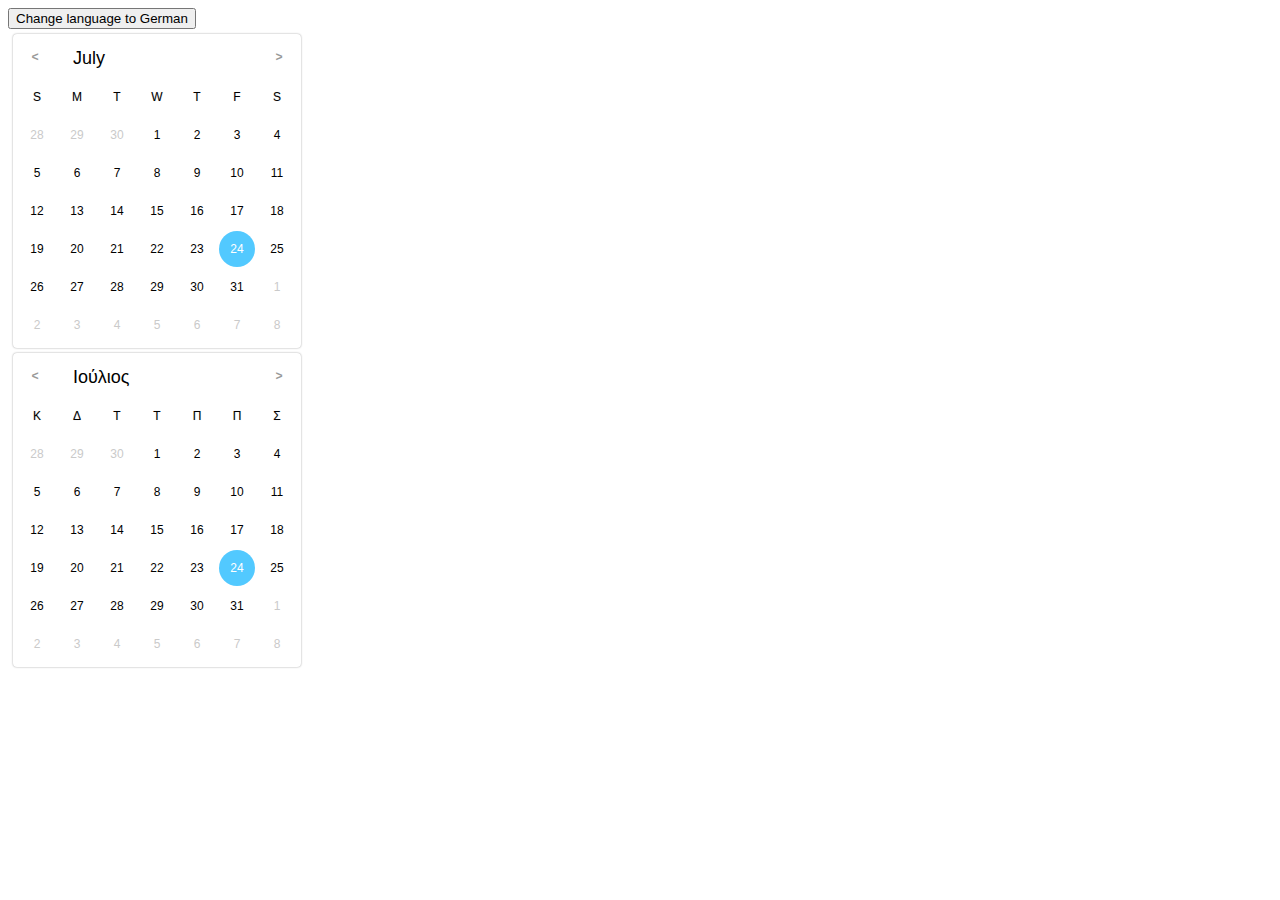
<file: jsCalendar_v1.4.3/examples/language parameter and methods setLanguage.html>
<!DOCTYPE html>
<html lang="en">
	<head>
		<meta charset="utf-8">
		<title>jsCalendar</title>
		<meta name="description" content="jsCalendar example">
		<meta name="author" content="GramThanos">

		<!-- jsCalendar -->
		<link rel="stylesheet" type="text/css" href="../source/jsCalendar.css">
		<script type="text/javascript" src="../source/jsCalendar.js"></script>
		<!-- Load German language -->
		<script type="text/javascript" src="../source/jsCalendar.lang.de.js"></script>
		<!-- Load Greek language -->
		<script type="text/javascript" src="../source/jsCalendar.lang.gr.js"></script>

		<!--[if lt IE 9]>
			<script src="https://cdnjs.cloudflare.com/ajax/libs/html5shiv/3.7.3/html5shiv.js"></script>
		<![endif]-->
	</head>
	<body>


		<!-- Button -->
		<button id="my-button">Change language to German</button>
		<!-- My calendar element -->
		<div id="dynamic-calendar"></div>
		<!-- Create the calendar -->
		<script type="text/javascript">
			// Create the calendar
			var myCalendar = jsCalendar.new("#dynamic-calendar");

			// Get the button
			var button = document.getElementById("my-button");
			// Add a button event
			button.addEventListener("click", function(){
				// Change language
				myCalendar.setLanguage("de");
			}, false);
		</script>


		<!-- Auto create calendar in greek -->
		<div class="auto-jsCalendar" data-language="gr"></div>


	</body>
</html>
</file>
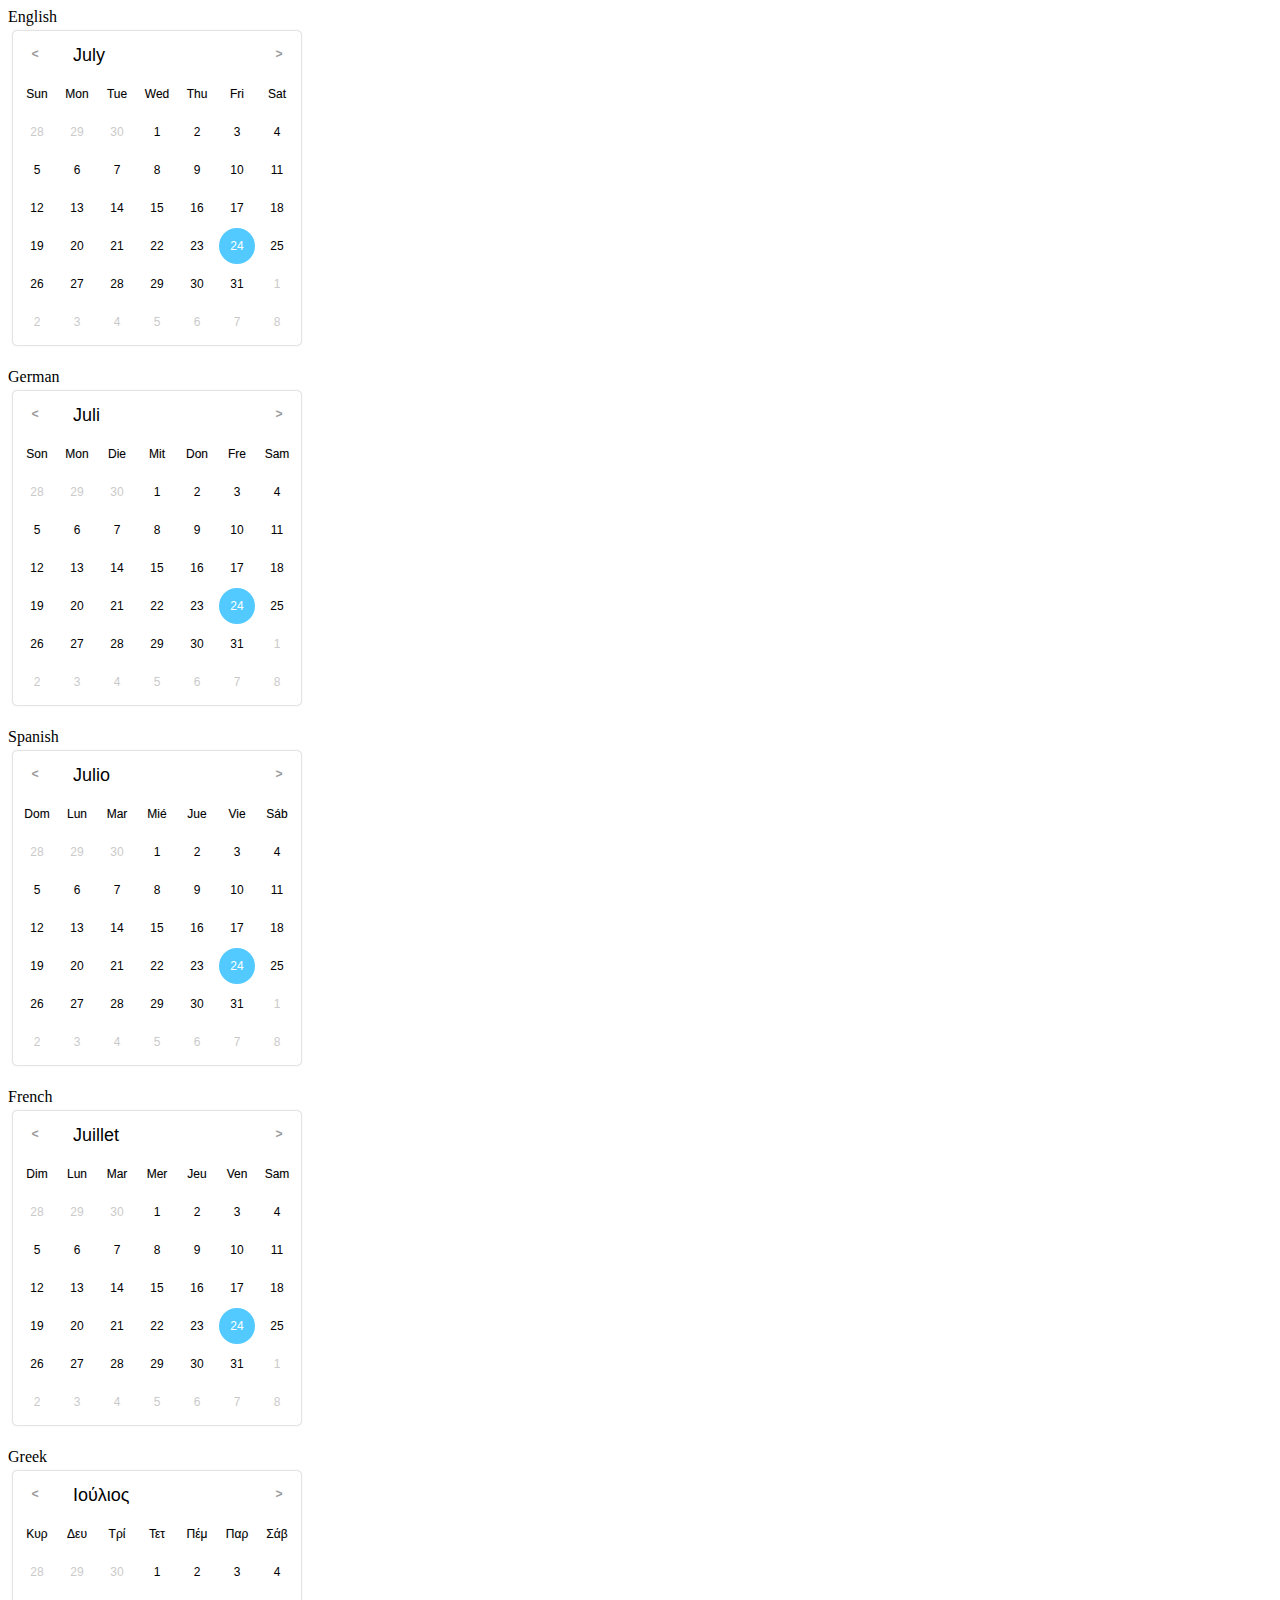
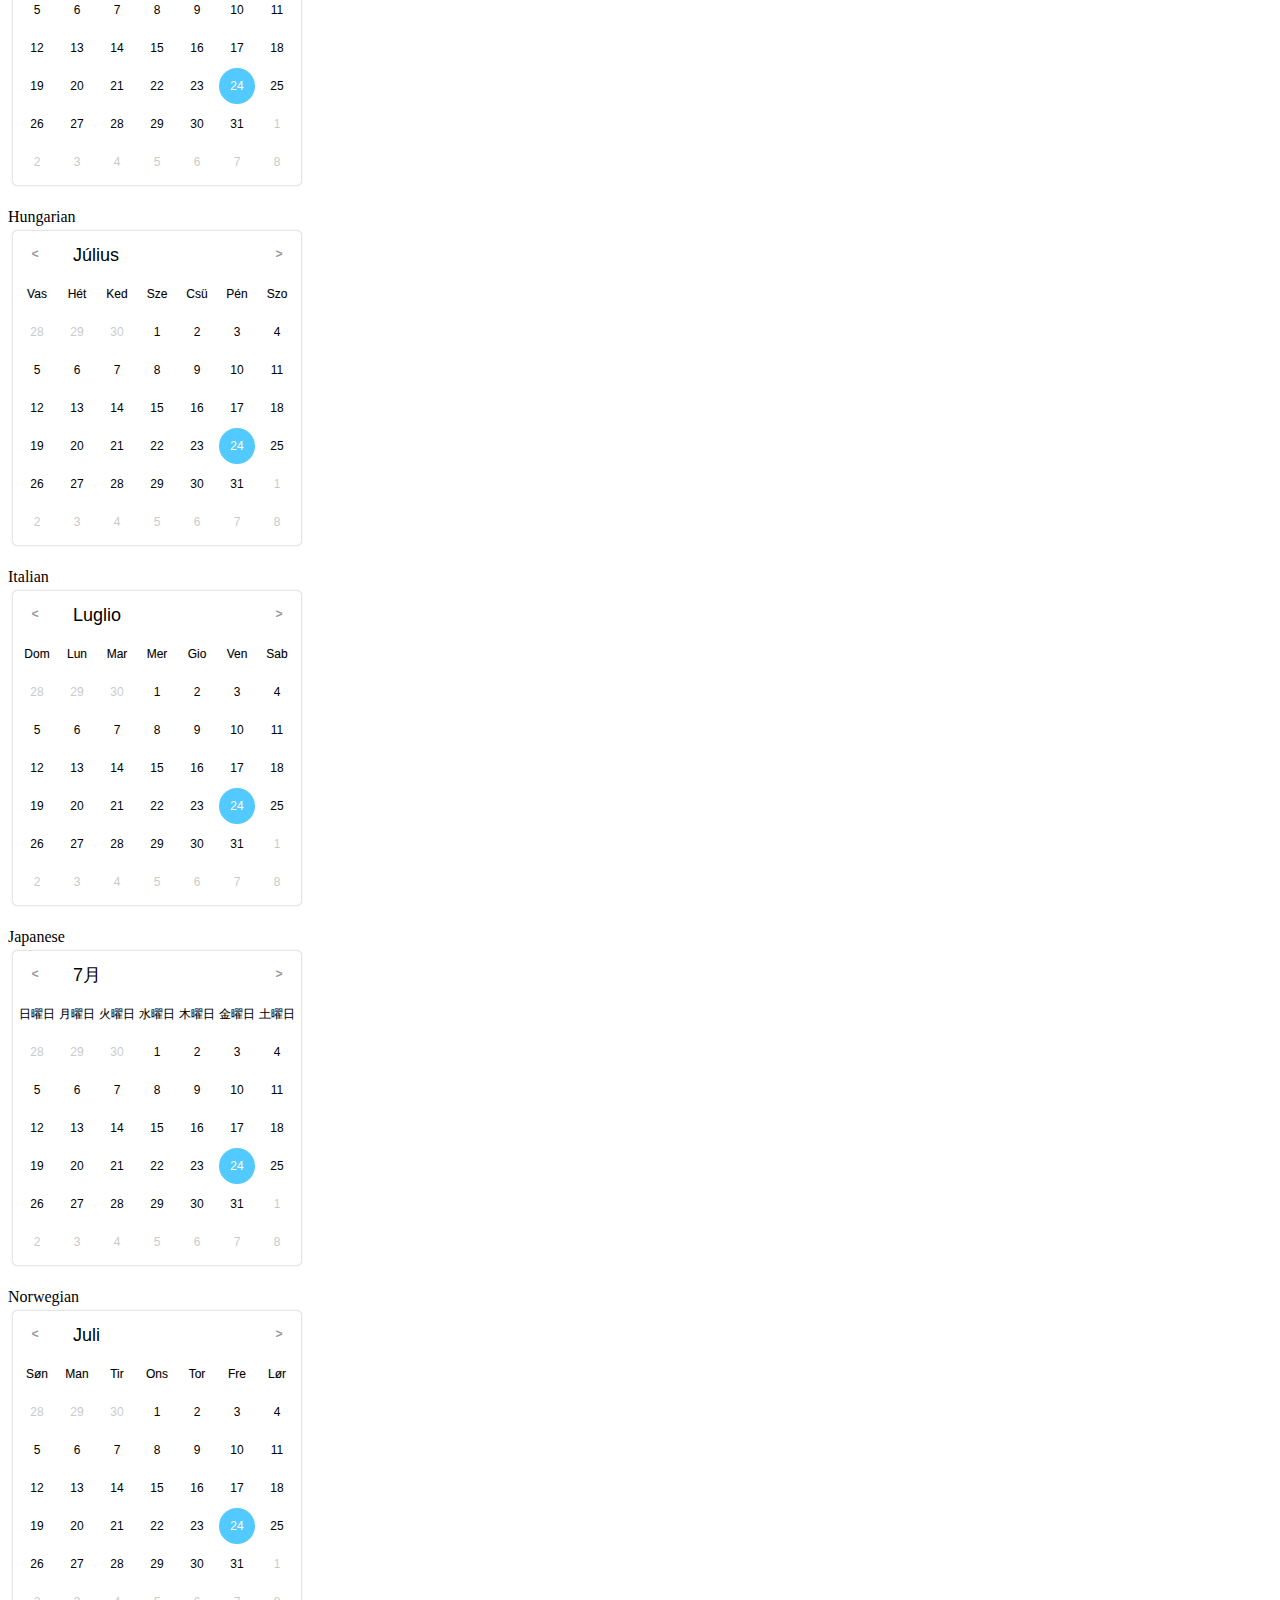
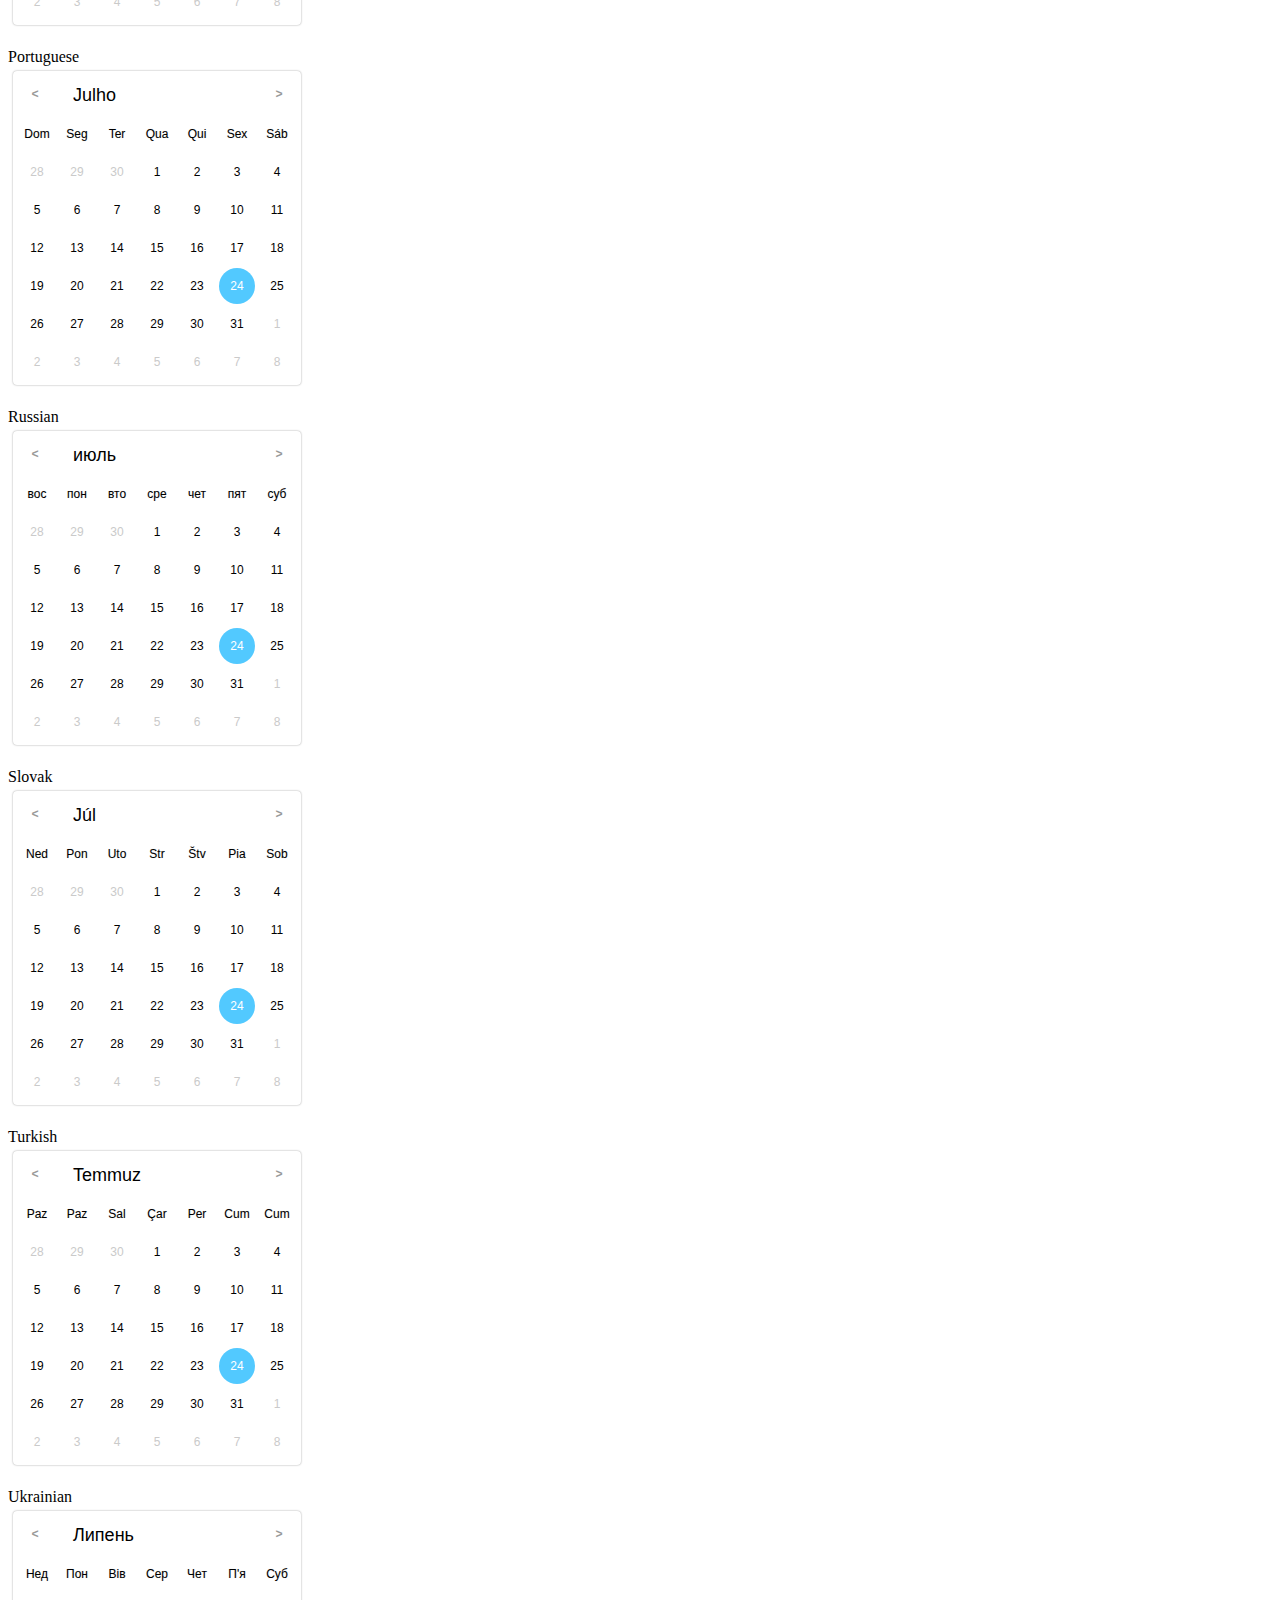
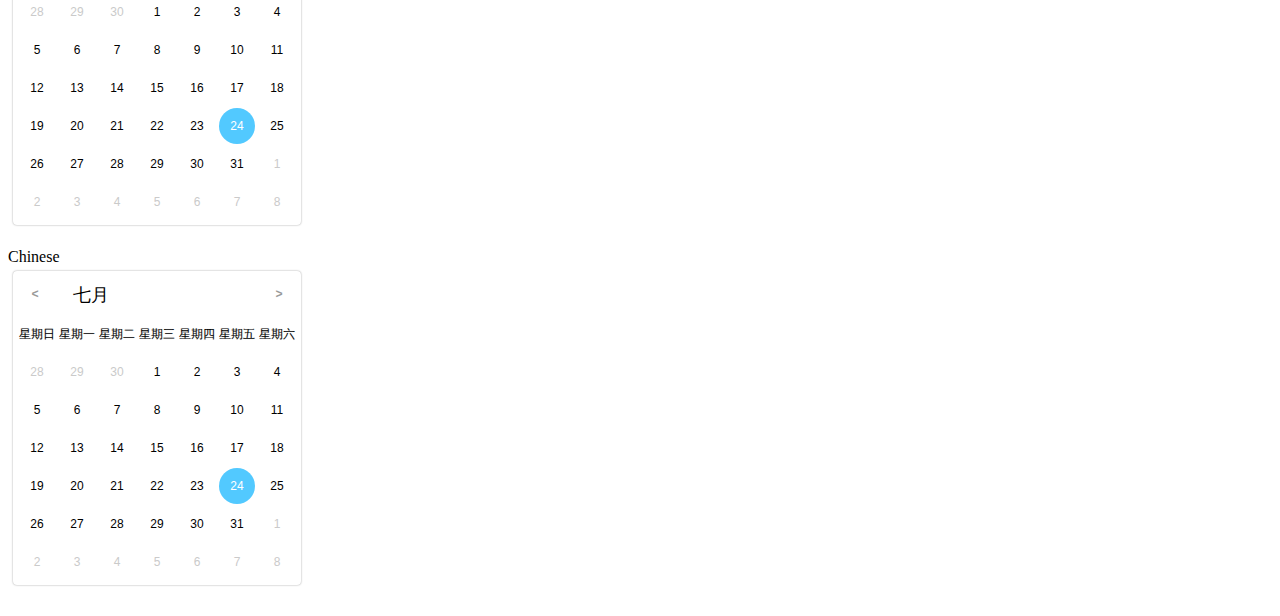
<file: jsCalendar_v1.4.3/examples/languages.html>
<!DOCTYPE html>
<html lang="en">
	<head>
		<meta charset="utf-8">
		<title>jsCalendar</title>
		<meta name="description" content="jsCalendar example">
		<meta name="author" content="GramThanos">

		<!-- jsCalendar -->
		<link rel="stylesheet" type="text/css" href="../source/jsCalendar.css">
		<script type="text/javascript" src="../source/jsCalendar.js"></script>

		<!-- Load languages -->
		<script type="text/javascript" src="../source/jsCalendar.lang.de.js"></script>
		<script type="text/javascript" src="../source/jsCalendar.lang.es.js"></script>
		<script type="text/javascript" src="../source/jsCalendar.lang.fr.js"></script>
		<script type="text/javascript" src="../source/jsCalendar.lang.gr.js"></script>
		<script type="text/javascript" src="../source/jsCalendar.lang.hu.js"></script>
		<script type="text/javascript" src="../source/jsCalendar.lang.it.js"></script>
		<script type="text/javascript" src="../source/jsCalendar.lang.ja.js"></script>
		<script type="text/javascript" src="../source/jsCalendar.lang.no.js"></script>
		<script type="text/javascript" src="../source/jsCalendar.lang.pt.js"></script>
		<script type="text/javascript" src="../source/jsCalendar.lang.ru.js"></script>
		<script type="text/javascript" src="../source/jsCalendar.lang.sk.js"></script>
		<script type="text/javascript" src="../source/jsCalendar.lang.tr.js"></script>
		<script type="text/javascript" src="../source/jsCalendar.lang.uk.js"></script>
		<script type="text/javascript" src="../source/jsCalendar.lang.zh.js"></script>

		<!--[if lt IE 9]>
			<script src="https://cdnjs.cloudflare.com/ajax/libs/html5shiv/3.7.3/html5shiv.js"></script>
		<![endif]-->
	</head>
	<body>


		<!-- English language -->
		English
		<div class="auto-jsCalendar"
			 data-language="en"
			 data-day-format="DDD"></div>
		<br>

		<!-- German language -->
		German
		<div class="auto-jsCalendar"
			 data-language="de"
			 data-day-format="DDD"></div>
		<br>

		<!-- Spanish language -->
		Spanish
		<div class="auto-jsCalendar"
			 data-language="es"
			 data-day-format="DDD"></div>
		<br>

		<!-- French language -->
		French
		<div class="auto-jsCalendar"
			 data-language="fr"
			 data-day-format="DDD"></div>
		<br>

		<!-- Greek language -->
		Greek
		<div class="auto-jsCalendar"
			 data-language="gr"
			 data-day-format="DDD"></div>
		<br>

		<!-- Hungarian language -->
		Hungarian
		<div class="auto-jsCalendar"
			 data-language="hu"
			 data-day-format="DDD"></div>
		<br>

		<!-- Italian language -->
		Italian
		<div class="auto-jsCalendar"
			 data-language="it"
			 data-day-format="DDD"></div>
		<br>

		<!-- Japanese language -->
		Japanese
		<div class="auto-jsCalendar"
			 data-language="ja"
			 data-day-format="DDD"></div>
		<br>

		<!-- Norwegian language -->
		Norwegian
		<div class="auto-jsCalendar"
			 data-language="no"
			 data-day-format="DDD"></div>
		<br>

		<!-- Portuguese language -->
		Portuguese
		<div class="auto-jsCalendar"
			 data-language="pt"
			 data-day-format="DDD"></div>
		<br>

		<!-- Russian language -->
		Russian
		<div class="auto-jsCalendar"
			 data-language="ru"
			 data-day-format="DDD"></div>
		<br>

		<!-- Slovak language -->
		Slovak
		<div class="auto-jsCalendar"
			 data-language="sk"
			 data-day-format="DDD"></div>
		<br>

		<!-- Turkish language -->
		Turkish
		<div class="auto-jsCalendar"
			 data-language="tr"
			 data-day-format="DDD"></div>
		<br>

		<!-- Ukrainian language -->
		Ukrainian
		<div class="auto-jsCalendar"
			 data-language="uk"
			 data-day-format="DDD"></div>
		<br>

		<!-- Chinese language -->
		Chinese
		<div class="auto-jsCalendar"
			 data-language="zh"
			 data-day-format="DDD"></div>
		<br>


	</body>
</html>
</file>
<file: jsCalendar.css>
/*
 * jsCalendar v1.4.3
 * 
 * 
 * MIT License
 * 
 * Copyright (c) 2018 Grammatopoulos Athanasios-Vasileios
 * 
 * Permission is hereby granted, free of charge, to any person obtaining a copy
 * of this software and associated documentation files (the "Software"), to deal
 * in the Software without restriction, including without limitation the rights
 * to use, copy, modify, merge, publish, distribute, sublicense, and/or sell
 * copies of the Software, and to permit persons to whom the Software is
 * furnished to do so, subject to the following conditions:
 * 
 * The above copyright notice and this permission notice shall be included in all
 * copies or substantial portions of the Software.
 * 
 * THE SOFTWARE IS PROVIDED "AS IS", WITHOUT WARRANTY OF ANY KIND, EXPRESS OR
 * IMPLIED, INCLUDING BUT NOT LIMITED TO THE WARRANTIES OF MERCHANTABILITY,
 * FITNESS FOR A PARTICULAR PURPOSE AND NONINFRINGEMENT. IN NO EVENT SHALL THE
 * AUTHORS OR COPYRIGHT HOLDERS BE LIABLE FOR ANY CLAIM, DAMAGES OR OTHER
 * LIABILITY, WHETHER IN AN ACTION OF CONTRACT, TORT OR OTHERWISE, ARISING FROM,
 * OUT OF OR IN CONNECTION WITH THE SOFTWARE OR THE USE OR OTHER DEALINGS IN THE
 * SOFTWARE.
 * 
 */


/* Default Theme */
	/* General style */
		.jsCalendar * {
			margin: 0;
			padding: 0;
		}
		.jsCalendar table,
		.jsCalendar table th,
		.jsCalendar table td {
			border: 0;
		}
	/* Blue default */
		.jsCalendar table {
			background-color: #FFFFFF;
			border-collapse: collapse;
			border-radius: 4px;
			box-shadow: 0 0 2px rgba(0, 0, 0, 0.4);
			color: #000000;
			font-family: Tahoma, Geneva, sans-serif;
			margin: 5px;
		}
		.jsCalendar thead .jsCalendar-title {
			height: 40px;
			line-height: 40px;
		}
		.jsCalendar thead .jsCalendar-title-left {
			float: left;
		}
		.jsCalendar thead .jsCalendar-title-right {
			float: right;
		}
		.jsCalendar thead .jsCalendar-nav-left,
		.jsCalendar thead .jsCalendar-nav-right {
			border-radius: 10px;
			color: #999999;
			cursor: pointer;
			font-family: "Courier New", Courier, monospace;
			font-size: 12px;
			font-weight: bold;
			height: 20px;
			line-height: 20px;
			margin: 10px 8px;
			text-align: center;
			transition: color 0.2s, background-color 0.2s;
			width: 20px;
		}
		.jsCalendar thead .jsCalendar-nav-left:hover,
		.jsCalendar thead .jsCalendar-nav-right:hover {
			background-color: #E2E2E2;
			color: #000000;
		}
		.jsCalendar thead .jsCalendar-nav-left {
			float: left;
		}
		.jsCalendar thead .jsCalendar-nav-right {
			float: right;
		}
		.jsCalendar thead .jsCalendar-title-name {
			cursor: default;
			float: left;
			font-size: 18px;
			font-weight: lighter;
			padding: 0 20px;
		}
		.jsCalendar thead .jsCalendar-nav-left:after {
			content: "<";
		}
		.jsCalendar thead .jsCalendar-nav-right:after {
			content: ">";
		}
		.jsCalendar thead .jsCalendar-week-days th {
			text-shadow: 0 0 1px rgba(0, 0, 0, 0.2);
		}
		.jsCalendar thead .jsCalendar-week-days th,
		.jsCalendar tbody td {
			border-radius: 18px;
			cursor: default;
			display: inline-block;
			font-size: 12px;
			font-weight: lighter;
			height: 36px;
			line-height: 36px;
			margin: 1px 2px;
			text-align: center;
			transition: color 0.1s, background-color 0.2s;
			width: 36px;
		}
		.jsCalendar tbody td:hover {
			background-color: #E6E6E6;
		}
		.jsCalendar tbody td.jsCalendar-selected {
			background-color: #FFFFFF;
			border: 2px solid #E6E6E6;
			height: 32px;
			line-height: 32px;
			width: 32px;
		}
		.jsCalendar tbody td.jsCalendar-current {
			background-color: #52C9FF;
			border-radius: 18px;
			color: #FFFFFF;
		}
		.jsCalendar tbody td.jsCalendar-previous,
		.jsCalendar tbody td.jsCalendar-next {
			color: #CACACA;
		}
		.jsCalendar tbody td.jsCalendar-previous:hover,
		.jsCalendar tbody td.jsCalendar-next:hover {
			color: #FFFFFF;
		}

		.jsCalendar thead {
			display: block;
			margin: 4px 4px 0 4px;
		}
		.jsCalendar tbody {
			display: block;
			margin: 0 4px 4px 4px;
		}
		.jsCalendar ::-moz-selection {
			background: #83D8FF;
		}
		.jsCalendar ::selection {
			background: #83D8FF;
		}
	/* Yellow */
		.jsCalendar.yellow tbody td.jsCalendar-current {
			background-color: #FFE31B;
		}
		.jsCalendar.yellow ::-moz-selection {
			background: #FDE74C;
		}
		.jsCalendar.yellow ::selection {
			background: #FDE74C;
		}
	/* Orange */
		.jsCalendar.orange tbody td.jsCalendar-current {
			background-color: #FFB400;
		}
		.jsCalendar.orange ::-moz-selection {
			background: #FFB400;
		}
		.jsCalendar.orange ::selection {
			background: #FFB400;
		}
	/* Red */
		.jsCalendar.red tbody td.jsCalendar-current {
			background-color: #F6511D;
		}
		.jsCalendar.red ::-moz-selection {
			background: #F6511D;
		}
		.jsCalendar.red ::selection {
			background: #F6511D;
		}
	/* Green */
		.jsCalendar.green tbody td.jsCalendar-current {
			background-color: #7FB800;
		}
		.jsCalendar.green ::-moz-selection {
			background: #7FB800;
		}
		.jsCalendar.green ::selection {
			background: #7FB800;
		}


/* Material Theme */
	/* Blue default */
		.jsCalendar.material-theme table {
			border-radius: 0;
		}
		.jsCalendar.material-theme thead {
			background-color: #52C9FF;
			color: #FFFFFF;
			margin: 0;
			padding: 4px 4px 0 4px;
		}
		.jsCalendar.material-theme thead .jsCalendar-title {
			display: block;
			position: relative;
		}
		.jsCalendar.material-theme thead .jsCalendar-title-name {
			border-bottom: 1px solid rgba(255, 255, 255, 0.4);
			color: #FFFFFF;
			font-size: 16px;
			left: 15px;
			position: absolute;
			right: 15px;
			text-align: center;
		}
		.jsCalendar.material-theme thead .jsCalendar-title-left,
		.jsCalendar.material-theme thead .jsCalendar-title-right {
			position: absolute;
			z-index: 1;
		}
		.jsCalendar.material-theme thead .jsCalendar-nav-left,
		.jsCalendar.material-theme thead .jsCalendar-nav-right {
			color: #FFFFFF;
		}
		.jsCalendar.material-theme thead .jsCalendar-nav-left:hover,
		.jsCalendar.material-theme thead .jsCalendar-nav-right:hover {
			background-color: #03A9F4;
		}
		.jsCalendar.material-theme thead .jsCalendar-title-right {
			right: 0;
		}
		.jsCalendar.material-theme thead .jsCalendar-week-days th {
			font-size: 14px;
			text-shadow: none;
		}
	/* Yellow */
		.jsCalendar.material-theme.yellow thead {
			background-color: #FFE31B;
		}
		.jsCalendar.material-theme.yellow thead .jsCalendar-nav-left:hover,
		.jsCalendar.material-theme.yellow thead .jsCalendar-nav-right:hover {
			background-color: #E2CA23;
		}
	/* Orange */
		.jsCalendar.material-theme.orange thead {
			background-color: #FFB400;
		}
		.jsCalendar.material-theme.orange thead .jsCalendar-nav-left:hover,
		.jsCalendar.material-theme.orange thead .jsCalendar-nav-right:hover {
			background-color: #D49600;
		}
	/* Red */
		.jsCalendar.material-theme.red thead {
			background-color: #F6511D;
		}
		.jsCalendar.material-theme.red thead .jsCalendar-nav-left:hover,
		.jsCalendar.material-theme.red thead .jsCalendar-nav-right:hover {
			background-color: #BB3D16;
		}
	/* Green */
		.jsCalendar.material-theme.green thead {
			background-color: #7FB800;
		}
		.jsCalendar.material-theme.green thead .jsCalendar-nav-left:hover,
		.jsCalendar.material-theme.green thead .jsCalendar-nav-right:hover {
			background-color: #639000;
		}



/* Classic Theme */
	/* Blue default */
		.jsCalendar.classic-theme table,
		.jsCalendar.classic-theme thead .jsCalendar-nav-left,
		.jsCalendar.classic-theme thead .jsCalendar-nav-right,
		.jsCalendar.classic-theme thead .jsCalendar-week-days th,
		.jsCalendar.classic-theme tbody td,
		.jsCalendar.classic-theme tbody td.jsCalendar-current {
			border-radius: 0;
		}
		.jsCalendar.classic-theme thead {
			background-color: #52C9FF;
			margin: 0;
			padding: 4px 4px 0 4px;
		}
		.jsCalendar.classic-theme thead .jsCalendar-title-row,
		.jsCalendar.classic-theme thead .jsCalendar-title {
			display: block;
			width: 100%;
		}
		.jsCalendar.classic-theme thead .jsCalendar-title {
			position: relative;
		}
		.jsCalendar.classic-theme thead .jsCalendar-title-name {
			color: #FFFFFF;
			font-size: 16px;
			left: 41px;
			position: absolute;
			right: 41px;
			text-align: center;
			text-shadow: none;
		}
		.jsCalendar.classic-theme thead .jsCalendar-title-left,
		.jsCalendar.classic-theme thead .jsCalendar-title-right {
			position: absolute;
			z-index: 1;
		}
		.jsCalendar.classic-theme thead .jsCalendar-title-right {
			right: 0;
		}
		.jsCalendar.classic-theme thead .jsCalendar-nav-left,
		.jsCalendar.classic-theme thead .jsCalendar-nav-right {
			color: #FFFFFF;
			text-shadow: none;
		}
		.jsCalendar.classic-theme thead .jsCalendar-nav-left:hover,
		.jsCalendar.classic-theme thead .jsCalendar-nav-right:hover {
			background-color: #03A9F4;
		}
		.jsCalendar.classic-theme thead .jsCalendar-week-days {
			background-color: #FFFFFF;
			display: block;
			margin: 0 -4px;
		}
		.jsCalendar.classic-theme thead .jsCalendar-week-days th {
			font-size: 10px;
			height: 20px;
			line-height: 20px;
			text-shadow: none;
		}
		.jsCalendar.classic-theme tbody td {
			border-left: 1px solid #DADADA;
			border-top: 1px solid #DADADA;
			margin: -1px 0 0 -1px;
			padding: 1px 1px 0 1px;
			width: 38px;
		}
		.jsCalendar.classic-theme tbody {
			margin: 0;
		}
		.jsCalendar.classic-theme tbody td.jsCalendar-selected{
			background-color: #CCEFFF;
			border-bottom: 0;
			border-left: 1px solid #DADADA;
			border-right: 0;
			border-top: 1px solid #DADADA;
			height: 36px;
			line-height: 36px;
		}
		.jsCalendar.classic-theme tbody td.jsCalendar-current.jsCalendar-selected{
			background-color: #52C9FF; 
			text-shadow: 0 0 3px #000000;
		}
	/* Yellow */
		.jsCalendar.classic-theme.yellow thead {
			background-color: #FFE31B;
		}
		.jsCalendar.classic-theme.yellow thead .jsCalendar-nav-left:hover,
		.jsCalendar.classic-theme.yellow thead .jsCalendar-nav-right:hover {
			background-color: #E2CA23;
		}
	/* Orange */
		.jsCalendar.classic-theme.orange thead {
			background-color: #FFB400;
		}
		.jsCalendar.classic-theme.orange thead .jsCalendar-nav-left:hover,
		.jsCalendar.classic-theme.orange thead .jsCalendar-nav-right:hover {
			background-color: #D49600;
		}
	/* Red */
		.jsCalendar.classic-theme.red thead {
			background-color: #F6511D;
		}
		.jsCalendar.classic-theme.red thead .jsCalendar-nav-left:hover,
		.jsCalendar.classic-theme.red thead .jsCalendar-nav-right:hover {
			background-color: #BB3D16;
		}
	/* Green */
		.jsCalendar.classic-theme.green thead {
			background-color: #7FB800;
		}
		.jsCalendar.classic-theme.green thead .jsCalendar-nav-left:hover,
		.jsCalendar.classic-theme.green thead .jsCalendar-nav-right:hover {
			background-color: #639000;
		}
</file>
<file: jsCalendar_v1.4.3/source/jsCalendar.css>
/*
 * jsCalendar v1.4.3
 * 
 * 
 * MIT License
 * 
 * Copyright (c) 2018 Grammatopoulos Athanasios-Vasileios
 * 
 * Permission is hereby granted, free of charge, to any person obtaining a copy
 * of this software and associated documentation files (the "Software"), to deal
 * in the Software without restriction, including without limitation the rights
 * to use, copy, modify, merge, publish, distribute, sublicense, and/or sell
 * copies of the Software, and to permit persons to whom the Software is
 * furnished to do so, subject to the following conditions:
 * 
 * The above copyright notice and this permission notice shall be included in all
 * copies or substantial portions of the Software.
 * 
 * THE SOFTWARE IS PROVIDED "AS IS", WITHOUT WARRANTY OF ANY KIND, EXPRESS OR
 * IMPLIED, INCLUDING BUT NOT LIMITED TO THE WARRANTIES OF MERCHANTABILITY,
 * FITNESS FOR A PARTICULAR PURPOSE AND NONINFRINGEMENT. IN NO EVENT SHALL THE
 * AUTHORS OR COPYRIGHT HOLDERS BE LIABLE FOR ANY CLAIM, DAMAGES OR OTHER
 * LIABILITY, WHETHER IN AN ACTION OF CONTRACT, TORT OR OTHERWISE, ARISING FROM,
 * OUT OF OR IN CONNECTION WITH THE SOFTWARE OR THE USE OR OTHER DEALINGS IN THE
 * SOFTWARE.
 * 
 */


/* Default Theme */
	/* General style */
		.jsCalendar * {
			margin: 0;
			padding: 0;
		}
		.jsCalendar table,
		.jsCalendar table th,
		.jsCalendar table td {
			border: 0;
		}
	/* Blue default */
		.jsCalendar table {
			background-color: #FFFFFF;
			border-collapse: collapse;
			border-radius: 4px;
			box-shadow: 0 0 2px rgba(0, 0, 0, 0.4);
			color: #000000;
			font-family: Tahoma, Geneva, sans-serif;
			margin: 5px;
		}
		.jsCalendar thead .jsCalendar-title {
			height: 40px;
			line-height: 40px;
		}
		.jsCalendar thead .jsCalendar-title-left {
			float: left;
		}
		.jsCalendar thead .jsCalendar-title-right {
			float: right;
		}
		.jsCalendar thead .jsCalendar-nav-left,
		.jsCalendar thead .jsCalendar-nav-right {
			border-radius: 10px;
			color: #999999;
			cursor: pointer;
			font-family: "Courier New", Courier, monospace;
			font-size: 12px;
			font-weight: bold;
			height: 20px;
			line-height: 20px;
			margin: 10px 8px;
			text-align: center;
			transition: color 0.2s, background-color 0.2s;
			width: 20px;
		}
		.jsCalendar thead .jsCalendar-nav-left:hover,
		.jsCalendar thead .jsCalendar-nav-right:hover {
			background-color: #E2E2E2;
			color: #000000;
		}
		.jsCalendar thead .jsCalendar-nav-left {
			float: left;
		}
		.jsCalendar thead .jsCalendar-nav-right {
			float: right;
		}
		.jsCalendar thead .jsCalendar-title-name {
			cursor: default;
			float: left;
			font-size: 18px;
			font-weight: lighter;
			padding: 0 20px;
		}
		.jsCalendar thead .jsCalendar-nav-left:after {
			content: "<";
		}
		.jsCalendar thead .jsCalendar-nav-right:after {
			content: ">";
		}
		.jsCalendar thead .jsCalendar-week-days th {
			text-shadow: 0 0 1px rgba(0, 0, 0, 0.2);
		}
		.jsCalendar thead .jsCalendar-week-days th,
		.jsCalendar tbody td {
			border-radius: 18px;
			cursor: default;
			display: inline-block;
			font-size: 12px;
			font-weight: lighter;
			height: 36px;
			line-height: 36px;
			margin: 1px 2px;
			text-align: center;
			transition: color 0.1s, background-color 0.2s;
			width: 36px;
		}
		.jsCalendar tbody td:hover {
			background-color: #E6E6E6;
		}
		.jsCalendar tbody td.jsCalendar-selected {
			background-color: #FFFFFF;
			border: 2px solid #E6E6E6;
			height: 32px;
			line-height: 32px;
			width: 32px;
		}
		.jsCalendar tbody td.jsCalendar-current {
			background-color: #52C9FF;
			border-radius: 18px;
			color: #FFFFFF;
		}
		.jsCalendar tbody td.jsCalendar-previous,
		.jsCalendar tbody td.jsCalendar-next {
			color: #CACACA;
		}
		.jsCalendar tbody td.jsCalendar-previous:hover,
		.jsCalendar tbody td.jsCalendar-next:hover {
			color: #FFFFFF;
		}

		.jsCalendar thead {
			display: block;
			margin: 4px 4px 0 4px;
		}
		.jsCalendar tbody {
			display: block;
			margin: 0 4px 4px 4px;
		}
		.jsCalendar ::-moz-selection {
			background: #83D8FF;
		}
		.jsCalendar ::selection {
			background: #83D8FF;
		}
	/* Yellow */
		.jsCalendar.yellow tbody td.jsCalendar-current {
			background-color: #FFE31B;
		}
		.jsCalendar.yellow ::-moz-selection {
			background: #FDE74C;
		}
		.jsCalendar.yellow ::selection {
			background: #FDE74C;
		}
	/* Orange */
		.jsCalendar.orange tbody td.jsCalendar-current {
			background-color: #FFB400;
		}
		.jsCalendar.orange ::-moz-selection {
			background: #FFB400;
		}
		.jsCalendar.orange ::selection {
			background: #FFB400;
		}
	/* Red */
		.jsCalendar.red tbody td.jsCalendar-current {
			background-color: #F6511D;
		}
		.jsCalendar.red ::-moz-selection {
			background: #F6511D;
		}
		.jsCalendar.red ::selection {
			background: #F6511D;
		}
	/* Green */
		.jsCalendar.green tbody td.jsCalendar-current {
			background-color: #7FB800;
		}
		.jsCalendar.green ::-moz-selection {
			background: #7FB800;
		}
		.jsCalendar.green ::selection {
			background: #7FB800;
		}


/* Material Theme */
	/* Blue default */
		.jsCalendar.material-theme table {
			border-radius: 0;
		}
		.jsCalendar.material-theme thead {
			background-color: #52C9FF;
			color: #FFFFFF;
			margin: 0;
			padding: 4px 4px 0 4px;
		}
		.jsCalendar.material-theme thead .jsCalendar-title {
			display: block;
			position: relative;
		}
		.jsCalendar.material-theme thead .jsCalendar-title-name {
			border-bottom: 1px solid rgba(255, 255, 255, 0.4);
			color: #FFFFFF;
			font-size: 16px;
			left: 15px;
			position: absolute;
			right: 15px;
			text-align: center;
		}
		.jsCalendar.material-theme thead .jsCalendar-title-left,
		.jsCalendar.material-theme thead .jsCalendar-title-right {
			position: absolute;
			z-index: 1;
		}
		.jsCalendar.material-theme thead .jsCalendar-nav-left,
		.jsCalendar.material-theme thead .jsCalendar-nav-right {
			color: #FFFFFF;
		}
		.jsCalendar.material-theme thead .jsCalendar-nav-left:hover,
		.jsCalendar.material-theme thead .jsCalendar-nav-right:hover {
			background-color: #03A9F4;
		}
		.jsCalendar.material-theme thead .jsCalendar-title-right {
			right: 0;
		}
		.jsCalendar.material-theme thead .jsCalendar-week-days th {
			font-size: 14px;
			text-shadow: none;
		}
	/* Yellow */
		.jsCalendar.material-theme.yellow thead {
			background-color: #FFE31B;
		}
		.jsCalendar.material-theme.yellow thead .jsCalendar-nav-left:hover,
		.jsCalendar.material-theme.yellow thead .jsCalendar-nav-right:hover {
			background-color: #E2CA23;
		}
	/* Orange */
		.jsCalendar.material-theme.orange thead {
			background-color: #FFB400;
		}
		.jsCalendar.material-theme.orange thead .jsCalendar-nav-left:hover,
		.jsCalendar.material-theme.orange thead .jsCalendar-nav-right:hover {
			background-color: #D49600;
		}
	/* Red */
		.jsCalendar.material-theme.red thead {
			background-color: #F6511D;
		}
		.jsCalendar.material-theme.red thead .jsCalendar-nav-left:hover,
		.jsCalendar.material-theme.red thead .jsCalendar-nav-right:hover {
			background-color: #BB3D16;
		}
	/* Green */
		.jsCalendar.material-theme.green thead {
			background-color: #7FB800;
		}
		.jsCalendar.material-theme.green thead .jsCalendar-nav-left:hover,
		.jsCalendar.material-theme.green thead .jsCalendar-nav-right:hover {
			background-color: #639000;
		}



/* Classic Theme */
	/* Blue default */
		.jsCalendar.classic-theme table,
		.jsCalendar.classic-theme thead .jsCalendar-nav-left,
		.jsCalendar.classic-theme thead .jsCalendar-nav-right,
		.jsCalendar.classic-theme thead .jsCalendar-week-days th,
		.jsCalendar.classic-theme tbody td,
		.jsCalendar.classic-theme tbody td.jsCalendar-current {
			border-radius: 0;
		}
		.jsCalendar.classic-theme thead {
			background-color: #52C9FF;
			margin: 0;
			padding: 4px 4px 0 4px;
		}
		.jsCalendar.classic-theme thead .jsCalendar-title-row,
		.jsCalendar.classic-theme thead .jsCalendar-title {
			display: block;
			width: 100%;
		}
		.jsCalendar.classic-theme thead .jsCalendar-title {
			position: relative;
		}
		.jsCalendar.classic-theme thead .jsCalendar-title-name {
			color: #FFFFFF;
			font-size: 16px;
			left: 41px;
			position: absolute;
			right: 41px;
			text-align: center;
			text-shadow: none;
		}
		.jsCalendar.classic-theme thead .jsCalendar-title-left,
		.jsCalendar.classic-theme thead .jsCalendar-title-right {
			position: absolute;
			z-index: 1;
		}
		.jsCalendar.classic-theme thead .jsCalendar-title-right {
			right: 0;
		}
		.jsCalendar.classic-theme thead .jsCalendar-nav-left,
		.jsCalendar.classic-theme thead .jsCalendar-nav-right {
			color: #FFFFFF;
			text-shadow: none;
		}
		.jsCalendar.classic-theme thead .jsCalendar-nav-left:hover,
		.jsCalendar.classic-theme thead .jsCalendar-nav-right:hover {
			background-color: #03A9F4;
		}
		.jsCalendar.classic-theme thead .jsCalendar-week-days {
			background-color: #FFFFFF;
			display: block;
			margin: 0 -4px;
		}
		.jsCalendar.classic-theme thead .jsCalendar-week-days th {
			font-size: 10px;
			height: 20px;
			line-height: 20px;
			text-shadow: none;
		}
		.jsCalendar.classic-theme tbody td {
			border-left: 1px solid #DADADA;
			border-top: 1px solid #DADADA;
			margin: -1px 0 0 -1px;
			padding: 1px 1px 0 1px;
			width: 38px;
		}
		.jsCalendar.classic-theme tbody {
			margin: 0;
		}
		.jsCalendar.classic-theme tbody td.jsCalendar-selected{
			background-color: #CCEFFF;
			border-bottom: 0;
			border-left: 1px solid #DADADA;
			border-right: 0;
			border-top: 1px solid #DADADA;
			height: 36px;
			line-height: 36px;
		}
		.jsCalendar.classic-theme tbody td.jsCalendar-current.jsCalendar-selected{
			background-color: #52C9FF; 
			text-shadow: 0 0 3px #000000;
		}
	/* Yellow */
		.jsCalendar.classic-theme.yellow thead {
			background-color: #FFE31B;
		}
		.jsCalendar.classic-theme.yellow thead .jsCalendar-nav-left:hover,
		.jsCalendar.classic-theme.yellow thead .jsCalendar-nav-right:hover {
			background-color: #E2CA23;
		}
	/* Orange */
		.jsCalendar.classic-theme.orange thead {
			background-color: #FFB400;
		}
		.jsCalendar.classic-theme.orange thead .jsCalendar-nav-left:hover,
		.jsCalendar.classic-theme.orange thead .jsCalendar-nav-right:hover {
			background-color: #D49600;
		}
	/* Red */
		.jsCalendar.classic-theme.red thead {
			background-color: #F6511D;
		}
		.jsCalendar.classic-theme.red thead .jsCalendar-nav-left:hover,
		.jsCalendar.classic-theme.red thead .jsCalendar-nav-right:hover {
			background-color: #BB3D16;
		}
	/* Green */
		.jsCalendar.classic-theme.green thead {
			background-color: #7FB800;
		}
		.jsCalendar.classic-theme.green thead .jsCalendar-nav-left:hover,
		.jsCalendar.classic-theme.green thead .jsCalendar-nav-right:hover {
			background-color: #639000;
		}
</file>
<file: jsCalendar_v1.4.3/themes/jsCalendar.clean.css>
/*
 * jsCalendar theme
 * Clean v1.1
 * 
 * 
 * MIT License
 * 
 * Copyright (c) 2018 Grammatopoulos Athanasios-Vasileios
 * 
 * Permission is hereby granted, free of charge, to any person obtaining a copy
 * of this software and associated documentation files (the "Software"), to deal
 * in the Software without restriction, including without limitation the rights
 * to use, copy, modify, merge, publish, distribute, sublicense, and/or sell
 * copies of the Software, and to permit persons to whom the Software is
 * furnished to do so, subject to the following conditions:
 * 
 * The above copyright notice and this permission notice shall be included in all
 * copies or substantial portions of the Software.
 * 
 * THE SOFTWARE IS PROVIDED "AS IS", WITHOUT WARRANTY OF ANY KIND, EXPRESS OR
 * IMPLIED, INCLUDING BUT NOT LIMITED TO THE WARRANTIES OF MERCHANTABILITY,
 * FITNESS FOR A PARTICULAR PURPOSE AND NONINFRINGEMENT. IN NO EVENT SHALL THE
 * AUTHORS OR COPYRIGHT HOLDERS BE LIABLE FOR ANY CLAIM, DAMAGES OR OTHER
 * LIABILITY, WHETHER IN AN ACTION OF CONTRACT, TORT OR OTHERWISE, ARISING FROM,
 * OUT OF OR IN CONNECTION WITH THE SOFTWARE OR THE USE OR OTHER DEALINGS IN THE
 * SOFTWARE.
 * 
 */


/* Clean Theme */
	.jsCalendar.clean-theme table {
		background-color: transparent;
		box-shadow: none;
		color: #000000;
		font-family: "Century Gothic", CenturyGothic, AppleGothic, sans-serif;
	}
	.jsCalendar.clean-theme thead .jsCalendar-title-name {
		font-weight: bold;
	}
	.jsCalendar.clean-theme thead .jsCalendar-nav-left,
	.jsCalendar.clean-theme thead .jsCalendar-nav-right {
		color: #AFAFAF;
	}
	.jsCalendar.clean-theme thead .jsCalendar-nav-left:hover,
	.jsCalendar.clean-theme thead .jsCalendar-nav-right:hover {
		background-color: transparent;
		color: #000000;
	}
	.jsCalendar.clean-theme thead .jsCalendar-week-days th {
		font-weight: bold;
	}
	.jsCalendar.clean-theme thead .jsCalendar-week-days th,
	.jsCalendar.clean-theme tbody td {
		border-radius: unset;
		font-size: 14px;
		height: 42px;
		line-height: 42px;
		margin: 2px 2px;
		width: 42px;
	}
	.jsCalendar.clean-theme tbody td:hover {
		background-color: #F0F0F0;
		color: #000000;
	}
	.jsCalendar.clean-theme tbody td.jsCalendar-selected {
		border: unset;
	}
	.jsCalendar.clean-theme tbody td.jsCalendar-current {
		background-color: transparent;
		border-bottom: 2px solid #000000;
		border-radius: unset;
		color: #000000;
		font-weight: bold;
		margin-bottom: 0;
	}
	.jsCalendar.clean-theme tbody td.jsCalendar-selected {
		background-color: #E0E0E0;
	}
	.jsCalendar.clean-theme tbody td.jsCalendar-current:hover {
		color: #000000;
	}
	.jsCalendar.clean-theme tbody td.jsCalendar-previous,
	.jsCalendar.clean-theme tbody td.jsCalendar-next {
		color: transparent;
		opacity: 0;
	}
	.jsCalendar.clean-theme tbody td.jsCalendar-previous:hover,
	.jsCalendar.clean-theme tbody td.jsCalendar-next:hover {
		color: transparent;
	}
	.jsCalendar.clean-theme ::-moz-selection {
		background: #AFAFAF;
	}
	.jsCalendar.clean-theme ::selection {
		background: #AFAFAF;
	}

/* Blue */
	.jsCalendar.clean-theme.blue tbody td:hover {
		background-color: rgba(82, 201, 255, 0.3);
	}
	.jsCalendar.clean-theme.blue tbody td.jsCalendar-current {
		background-color: rgba(82, 201, 255, 0.2);
	}
	.jsCalendar.clean-theme.blue tbody td.jsCalendar-selected {
		background-color: rgba(82, 201, 255, 0.5);
	}
	.jsCalendar.clean-theme.blue ::-moz-selection {
		background: #83D8FF;
	}
	.jsCalendar.clean-theme.blue ::selection {
		background: #83D8FF;
	}
/* Yellow */
	.jsCalendar.clean-theme.yellow tbody td:hover {
		background-color: rgba(255, 227, 27, 0.3);
	}
	.jsCalendar.clean-theme.yellow tbody td.jsCalendar-current {
		background-color: rgba(255, 227, 27, 0.2);
	}
	.jsCalendar.clean-theme.yellow tbody td.jsCalendar-selected {
		background-color: rgba(255, 227, 27, 0.5);
	}
	.jsCalendar.clean-theme.yellow ::-moz-selection {
		background: #FDE74C;
	}
	.jsCalendar.clean-theme.yellow ::selection {
		background: #FDE74C;
	}
/* Orange */
	.jsCalendar.clean-theme.orange tbody td:hover {
		background-color: rgba(255, 180, 0, 0.3);
	}
	.jsCalendar.clean-theme.orange tbody td.jsCalendar-current {
		background-color: rgba(255, 180, 0, 0.2);
	}
	.jsCalendar.clean-theme.orange tbody td.jsCalendar-selected {
		background-color: rgba(255, 180, 0, 0.5);
	}
	.jsCalendar.clean-theme.orange ::-moz-selection {
		background: #FFB400;
	}
	.jsCalendar.clean-theme.orange ::selection {
		background: #FFB400;
	}
/* Red */
	.jsCalendar.clean-theme.red tbody td:hover {
		background-color: rgba(246, 81, 29, 0.3);
	}
	.jsCalendar.clean-theme.red tbody td.jsCalendar-current {
		background-color: rgba(246, 81, 29, 0.2);
	}
	.jsCalendar.clean-theme.red tbody td.jsCalendar-selected {
		background-color: rgba(246, 81, 29, 0.5);
	}
	.jsCalendar.clean-theme.red ::-moz-selection {
		background: #F6511D;
	}
	.jsCalendar.clean-theme.red ::selection {
		background: #F6511D;
	}
/* Green */
	.jsCalendar.clean-theme.green tbody td:hover {
		background-color: rgba(127, 184, 0, 0.3);
	}
	.jsCalendar.clean-theme.green tbody td.jsCalendar-current {
		background-color: rgba(127, 184, 0, 0.2);
	}
	.jsCalendar.clean-theme.green tbody td.jsCalendar-selected {
		background-color: rgba(127, 184, 0, 0.5);
	}
	.jsCalendar.clean-theme.green ::-moz-selection {
		background: #7FB800;
	}
	.jsCalendar.clean-theme.green ::selection {
		background: #7FB800;
	}
</file>
<file: jsCalendar_v1.4.3/themes/jsCalendar.darkseries.css>
/*
 * jsCalendar theme
 * DarkSeries v1.2
 * 
 * 
 * MIT License
 * 
 * Copyright (c) 2018 Grammatopoulos Athanasios-Vasileios
 * 
 * Permission is hereby granted, free of charge, to any person obtaining a copy
 * of this software and associated documentation files (the "Software"), to deal
 * in the Software without restriction, including without limitation the rights
 * to use, copy, modify, merge, publish, distribute, sublicense, and/or sell
 * copies of the Software, and to permit persons to whom the Software is
 * furnished to do so, subject to the following conditions:
 * 
 * The above copyright notice and this permission notice shall be included in all
 * copies or substantial portions of the Software.
 * 
 * THE SOFTWARE IS PROVIDED "AS IS", WITHOUT WARRANTY OF ANY KIND, EXPRESS OR
 * IMPLIED, INCLUDING BUT NOT LIMITED TO THE WARRANTIES OF MERCHANTABILITY,
 * FITNESS FOR A PARTICULAR PURPOSE AND NONINFRINGEMENT. IN NO EVENT SHALL THE
 * AUTHORS OR COPYRIGHT HOLDERS BE LIABLE FOR ANY CLAIM, DAMAGES OR OTHER
 * LIABILITY, WHETHER IN AN ACTION OF CONTRACT, TORT OR OTHERWISE, ARISING FROM,
 * OUT OF OR IN CONNECTION WITH THE SOFTWARE OR THE USE OR OTHER DEALINGS IN THE
 * SOFTWARE.
 * 
 */


/* Black Theme */
	.jsCalendar.black-theme table {
		background-color: #000000;
		box-shadow: 0 0 2px rgba(80, 80, 80, 0.4);
		color: #CCCCCC;
	}
	.jsCalendar.black-theme thead .jsCalendar-nav-left,
	.jsCalendar.black-theme thead .jsCalendar-nav-right {
		color: #505050;
	}
	.jsCalendar.black-theme thead .jsCalendar-nav-left:hover,
	.jsCalendar.black-theme thead .jsCalendar-nav-right:hover {
		background-color: #252525;
		color: #AAAAAA;
	}
	.jsCalendar.black-theme tbody td.jsCalendar-selected {
		background-color: #000000;
		border: 2px solid #404040;
	}
	.jsCalendar.black-theme tbody td:hover {
		background-color: #252525;
		color: #FFFFFF;
	}
	.jsCalendar.black-theme tbody td.jsCalendar-current {
		background-color: #252525;
	}
	.jsCalendar.black-theme tbody td.jsCalendar-previous,
	.jsCalendar.black-theme tbody td.jsCalendar-next {
		color: #505050;
	}
	.jsCalendar.black-theme tbody td.jsCalendar-previous:hover,
	.jsCalendar.black-theme tbody td.jsCalendar-next:hover {
		color: #FFFFFF;
	}
	.jsCalendar.black-theme ::-moz-selection {
		background: #505050;
	}
	.jsCalendar.black-theme ::selection {
		background: #505050;
	}


/* Grey Theme */
	.jsCalendar.grey-theme table {
		background-color: #E3E6EB;
		box-shadow: 0 0 2px rgba(0, 0, 0, 0.5);
		color: #242529;
	}
	.jsCalendar.grey-theme thead .jsCalendar-nav-left,
	.jsCalendar.grey-theme thead .jsCalendar-nav-right {
		color: #717580;
	}
	.jsCalendar.grey-theme thead .jsCalendar-nav-left:hover,
	.jsCalendar.grey-theme thead .jsCalendar-nav-right:hover {
		background-color: #717580;
		color: #E3E6EB;
	}
	.jsCalendar.grey-theme tbody td.jsCalendar-selected {
		background-color: transparent;
		border: 2px solid #A3A6AE;
	}
	.jsCalendar.grey-theme tbody td:hover {
		background-color: #717580;
		color: #E3E6EB;
	}
	.jsCalendar.grey-theme tbody td.jsCalendar-current {
		background-color: #42454C;
	}
	.jsCalendar.grey-theme tbody td.jsCalendar-current:hover {
		color: #E3E6EB;
	}
	.jsCalendar.grey-theme tbody td.jsCalendar-previous,
	.jsCalendar.grey-theme tbody td.jsCalendar-next {
		color: #B0B4BD;
	}
	.jsCalendar.grey-theme tbody td.jsCalendar-previous:hover,
	.jsCalendar.grey-theme tbody td.jsCalendar-next:hover {
		color: #E3E6EB;
	}
	.jsCalendar.grey-theme ::-moz-selection {
		background: #B0B4BD;
	}
	.jsCalendar.grey-theme ::selection {
		background: #B0B4BD;
	}


/* White Theme */
	.jsCalendar.white-theme table {
		background-color: #ffffff;
		box-shadow: 0 0 2px rgba(80, 80, 80, 0.4);
		color: #333333;
	}
	.jsCalendar.white-theme thead .jsCalendar-nav-left,
	.jsCalendar.white-theme thead .jsCalendar-nav-right {
		color: #AFAFAF;
	}
	.jsCalendar.white-theme thead .jsCalendar-nav-left:hover,
	.jsCalendar.white-theme thead .jsCalendar-nav-right:hover {
		background-color: #DADADA;
		color: #555555;
	}
	.jsCalendar.white-theme tbody td:hover {
		background-color: #DADADA;
		color: #000000;
	}
	.jsCalendar.white-theme tbody td.jsCalendar-selected {
		border: 2px solid #BFBFBF;
	}
	.jsCalendar.white-theme tbody td.jsCalendar-current {
		background-color: #222222;
	}
	.jsCalendar.white-theme tbody td.jsCalendar-current:hover {
		color: #FFFFFF;
	}
	.jsCalendar.white-theme tbody td.jsCalendar-previous,
	.jsCalendar.white-theme tbody td.jsCalendar-next {
		color: #AFAFAF;
	}
	.jsCalendar.white-theme tbody td.jsCalendar-previous:hover,
	.jsCalendar.white-theme tbody td.jsCalendar-next:hover {
		color: #000000;
	}
	.jsCalendar.white-theme ::-moz-selection {
		background: #AFAFAF;
	}
	.jsCalendar.white-theme ::selection {
		background: #AFAFAF;
	}
</file>
